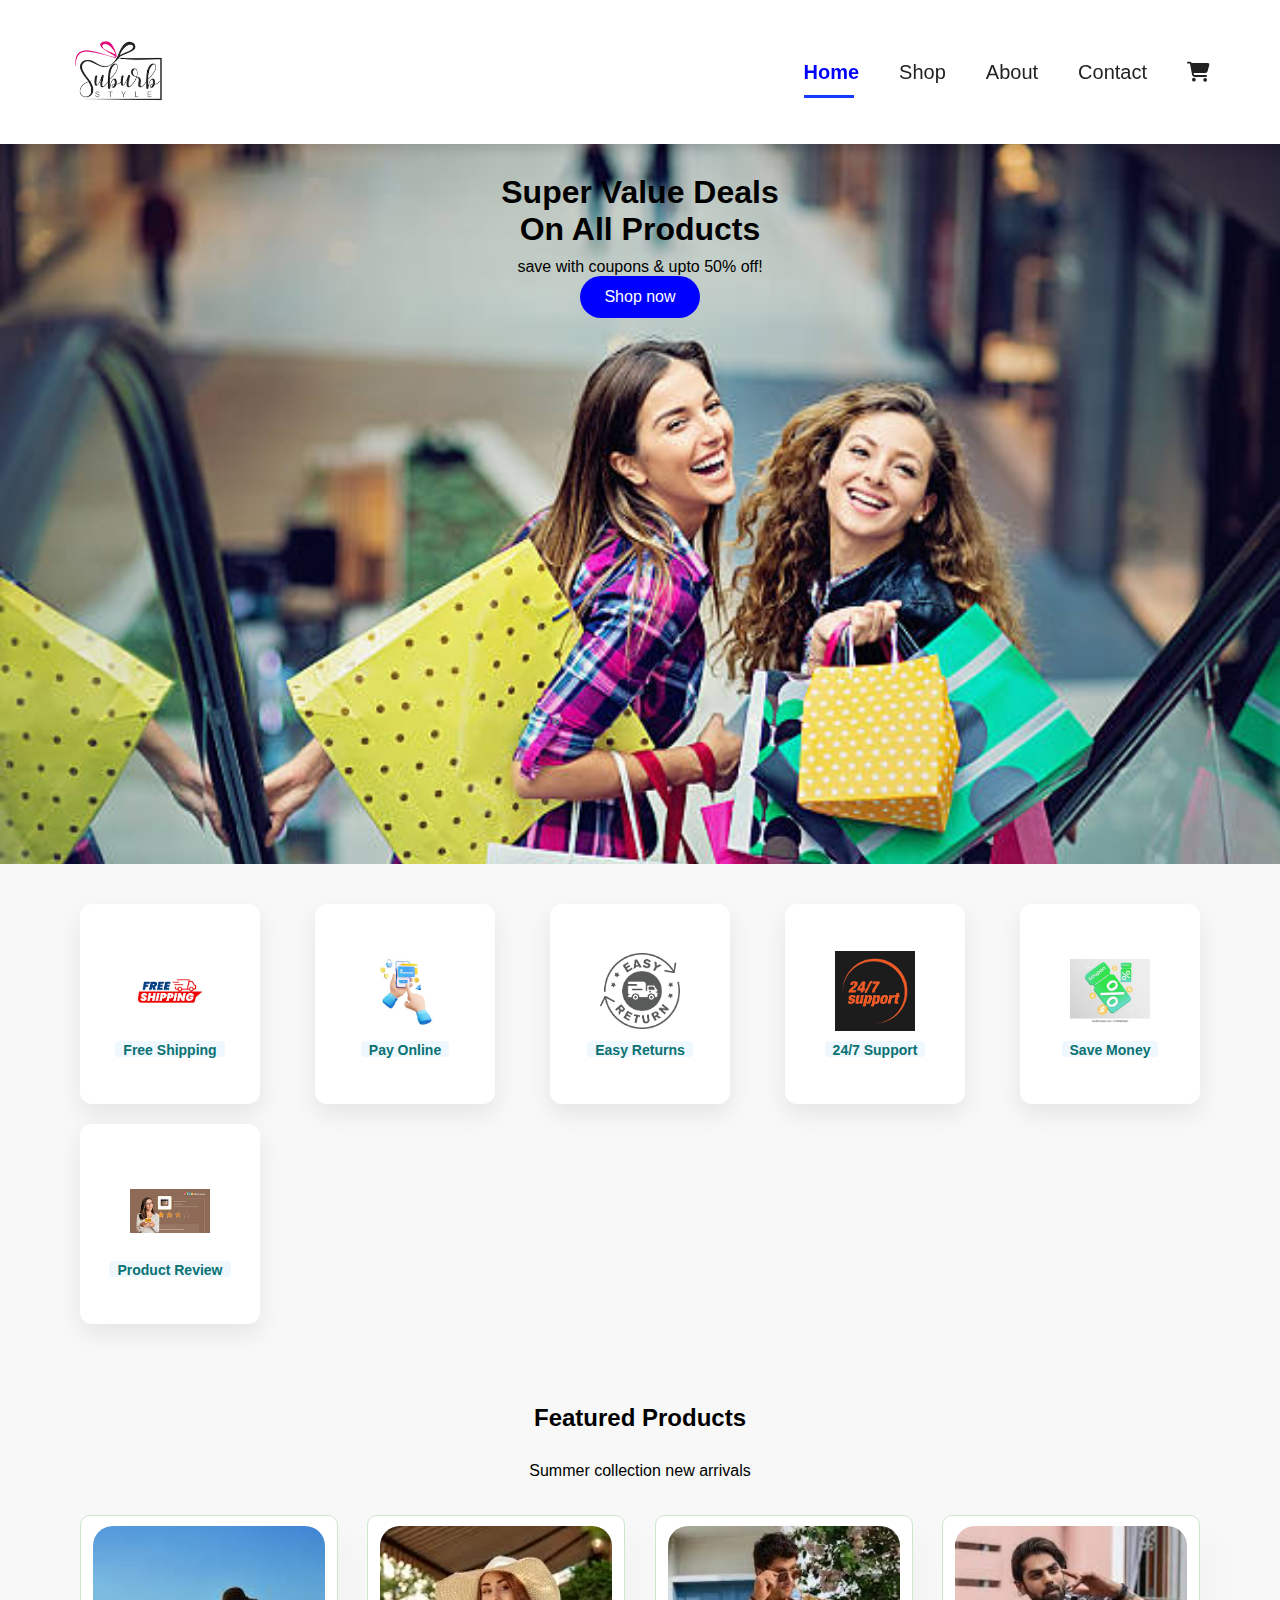
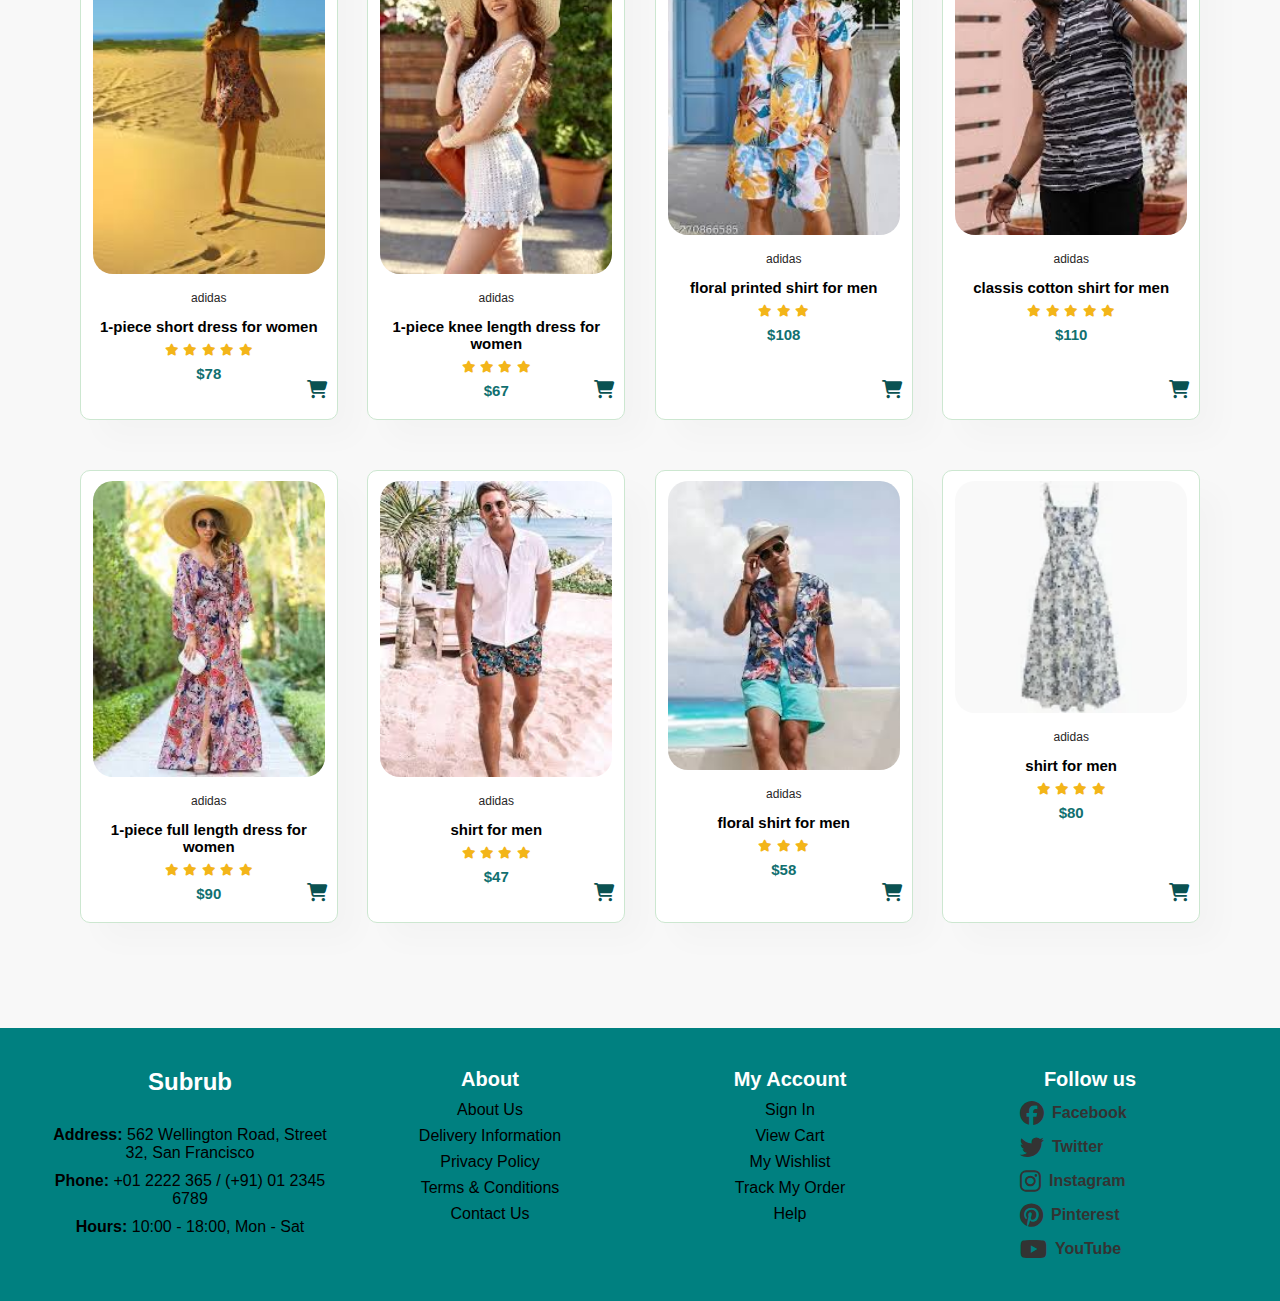
<file: index.html>
<!DOCTYPE html>
<html lang="en">
<head>
    <meta charset="UTF-8">
    <meta name="viewport" content="width=device-width, initial-scale=1.0">
    <title>ECOMMERCE WEBSITE</title>
    <link rel="stylesheet" href="https://cdnjs.cloudflare.com/ajax/libs/font-awesome/6.5.1/css/all.min.css">
   
    
    <link rel="stylesheet" href="css/styles.css" >

  
</head>
<body>
    <section id="header">
        <a href="#"><img src="images/logo.png" style="height:100px; height: 100px;"></a>
        <div>
            <ul id="navbar">
                <li><a class="active" href="index.html">Home</a></li>
                <li><a href="shop.html">Shop</a></li>
                <li><a href="about.html">About</a></li>
                <li><a href="contact.html">Contact</a></li>
                <li><a href="cart.html"><i class="fa-solid fa-cart-shopping"></i>

                </a></li>
            </ul>
        </div>
    </section>
    <section id="hero" style='background-image: url(images/girl.jpg); color: black;'>
        <h1>Super Value Deals</h1>
        <h1>On All Products</h1>
        <p style="color: black;">save with coupons & upto 50% off! </p>
        <a href="shop.html" class="btn">Shop now</a>

    </section>
    <section id="feature" class="section-p1">
       <div class="fe-box"><img src="images/free-shipping.png"/>
    <h6>Free Shipping</h6>
    </div>
    <div class="fe-box"><img src="images/pay.png"/>
    <h6>Pay Online</h6>
    </div>
    <div class="fe-box"><img src="images/return.png"/>
    <h6>Easy Returns</h6>
    </div>
    <div class="fe-box"><img src="images/support.png"/>
    <h6>24/7 Support</h6>
    </div>
    <div class="fe-box"><img src="images/save-money.png"/>
    <h6>Save Money</h6>
    </div>
    <div class="fe-box"><img src="images/review.png"/>
        <h6>Product Review</h6></div>
    </section>
<section id="product1" class="section-p1">
<h2>Featured Products</h2>
<p>Summer collection new arrivals</p>
<div class="pro-container">
    <div class="pro">
        <img src="images/i5.png" alt="">
        <div class="des">
            <span>adidas</span>
            <h5>1-piece short dress for women</h5>
            <div class="star" style="color: rgb(217, 131, 26);">
                <i class="fas fa-star"></i>
                <i class="fas fa-star"></i>
                <i class="fas fa-star"></i>
                <i class="fas fa-star"></i>
                <i class="fas fa-star"></i>
            </div>
           <h4>$78</h4>
        </div>
        <a href="#"><i class="fas fa-shopping-cart" style="color: rgb(10, 82, 82); position: absolute; bottom: 20px;
    right: 10px; "></i></a>
    </div>
<div class="pro">
    <img src="images/i2.png" alt="">
    <div class="des">
        <span>adidas</span>
        <h5>1-piece knee length dress for women</h5>
        <div class="star" style="color: rgb(217, 131, 26);">
            <i class="fas fa-star"></i>
            <i class="fas fa-star"></i>
            <i class="fas fa-star"></i>
            <i class="fas fa-star"></i>
        </div>
       <h4>$67</h4>
    </div>
    <a href="#"><i class="fas fa-shopping-cart" style="color: rgb(10, 82, 82); position: absolute; bottom: 20px;
right: 10px; "></i></a>
</div>
<div class="pro">
    <img src="images/i3.png" alt="">
    <div class="des">
        <span>adidas</span>
        <h5>floral printed shirt for men</h5>
        <div class="star" style="color: rgb(217, 131, 26);">
            <i class="fas fa-star"></i>
            <i class="fas fa-star"></i>
            <i class="fas fa-star"></i>
            
        </div>
       <h4>$108</h4>
    </div>
    <a href="#"><i class="fas fa-shopping-cart" style="color: rgb(10, 82, 82); position: absolute; bottom: 20px;
right: 10px; "></i></a>
</div>
<div class="pro">
    <img src="images/i4.png" alt="">
    <div class="des">
        <span>adidas</span>
        <h5>classis cotton shirt for men</h5>
        <div class="star" style="color: rgb(217, 131, 26);">
            <i class="fas fa-star"></i>
            <i class="fas fa-star"></i>
            <i class="fas fa-star"></i>
            <i class="fas fa-star"></i>
            <i class="fas fa-star"></i>
        </div>
       <h4>$110</h4>
    </div>
    <a href="#"><i class="fas fa-shopping-cart" style="color: rgb(10, 82, 82); position: absolute; bottom: 20px;
right: 10px; "></i></a>
</div>
<div class="pro">
    <img src="images/i1.png" alt="">
    <div class="des">
        <span>adidas</span>
        <h5>1-piece full length dress for women</h5>
        <div class="star" style="color: rgb(217, 131, 26);">
            <i class="fas fa-star"></i>
            <i class="fas fa-star"></i>
            <i class="fas fa-star"></i>
            <i class="fas fa-star"></i>
            <i class="fas fa-star"></i>
        </div>
       <h4>$90</h4>
    </div>
    <a href="#"><i class="fas fa-shopping-cart" style="color: rgb(10, 82, 82); position: absolute; bottom: 20px;
right: 10px; "></i></a>
</div>
<div class="pro">
    <img src="images/i6.png" alt="">
    <div class="des">
        <span>adidas</span>
        <h5>shirt for men</h5>
        <div class="star" style="color: rgb(217, 131, 26);">
            <i class="fas fa-star"></i>
            <i class="fas fa-star"></i>
            <i class="fas fa-star"></i>
            <i class="fas fa-star"></i>
        </div>
       <h4>$47</h4>
    </div>
    <a href="#"><i class="fas fa-shopping-cart" style="color: rgb(10, 82, 82); position: absolute; bottom: 20px;
right: 10px; "></i></a>
</div>
<div class="pro">
    <img src="images/i7.png" alt="">
    <div class="des">
        <span>adidas</span>
        <h5>floral shirt for men</h5>
        <div class="star" style="color: rgb(217, 131, 26);">
            <i class="fas fa-star"></i>
            <i class="fas fa-star"></i>
            <i class="fas fa-star"></i>
        
        </div>
       <h4>$58</h4>
    </div>
    <a href="#"><i class="fas fa-shopping-cart" style="color: rgb(10, 82, 82); position: absolute; bottom: 20px;
right: 10px; "></i></a>
</div>
<div class="pro">
    <img src="images/i8.png" alt="">
    <div class="des">
        <span>adidas</span>
        <h5>shirt for men</h5>
        <div class="star" style="color: rgb(217, 131, 26);">
            <i class="fas fa-star"></i>
            <i class="fas fa-star"></i>
            <i class="fas fa-star"></i>
            <i class="fas fa-star"></i>
        </div>
       <h4>$80</h4>
    </div>
    <a href="#"><i class="fas fa-shopping-cart" style="color: rgb(10, 82, 82); position: absolute; bottom: 20px;
right: 10px; "></i></a>
</div>
</div>
</section>
<section>

</section>
<footer>
    <div class="footer-container">
        <div class="footer-section">
            <h2 class="logo">Subrub</h2>
            <p><strong>Address:</strong> 562 Wellington Road, Street 32, San Francisco</p>
            <p><strong>Phone:</strong> +01 2222 365 / (+91) 01 2345 6789</p>
            <p><strong>Hours:</strong> 10:00 - 18:00, Mon - Sat</p>
        </div>

        <div class="footer-section">
            <h3>About</h3>
            <ul>
                <li><a href="#"  style="color: black;">About Us</a></li>
                <li><a href="#"  style="color: black;">Delivery Information</a></li>
                <li><a href="#"  style="color: black;">Privacy Policy</a></li>
                <li><a href="#" style="color: black;">Terms & Conditions</a></li>
                <li><a href="#"  style="color: black;">Contact Us</a></li>
            </ul>
        </div>

        <div class="footer-section">
            <h3>My Account</h3>
            <ul>
                <li><a href="#"  style="color: black;">Sign In</a></li>
                <li><a href="#"  style="color: black;">View Cart</a></li>
                <li><a href="#"  style="color: black;">My Wishlist</a></li>
                <li><a href="#"  style="color: black;">Track My Order</a></li>
                <li><a href="#"  style="color: black;">Help</a></li>
            </ul>
        </div>

        <div class="footer-section">
            <h3>Follow us</h3>
            <div class="app-buttons" style="padding-left: 70px;color:black;">
                <a href="#"><i class="fab fa-facebook"></i> <span>Facebook</span></a>
                <a href="#"><i class="fab fa-twitter"></i> <span>Twitter</span></a>
                <a href="#"><i class="fab fa-instagram"></i> <span>Instagram</span></a>
                <a href="#"><i class="fab fa-pinterest"></i> <span>Pinterest</span></a>
                <a href="#"><i class="fab fa-youtube"></i> <span>YouTube</span></a>
            </div>
        </div>      
    </div>


</footer>

    <script src="js/script.js"></script>

</body>
</html>
</file>
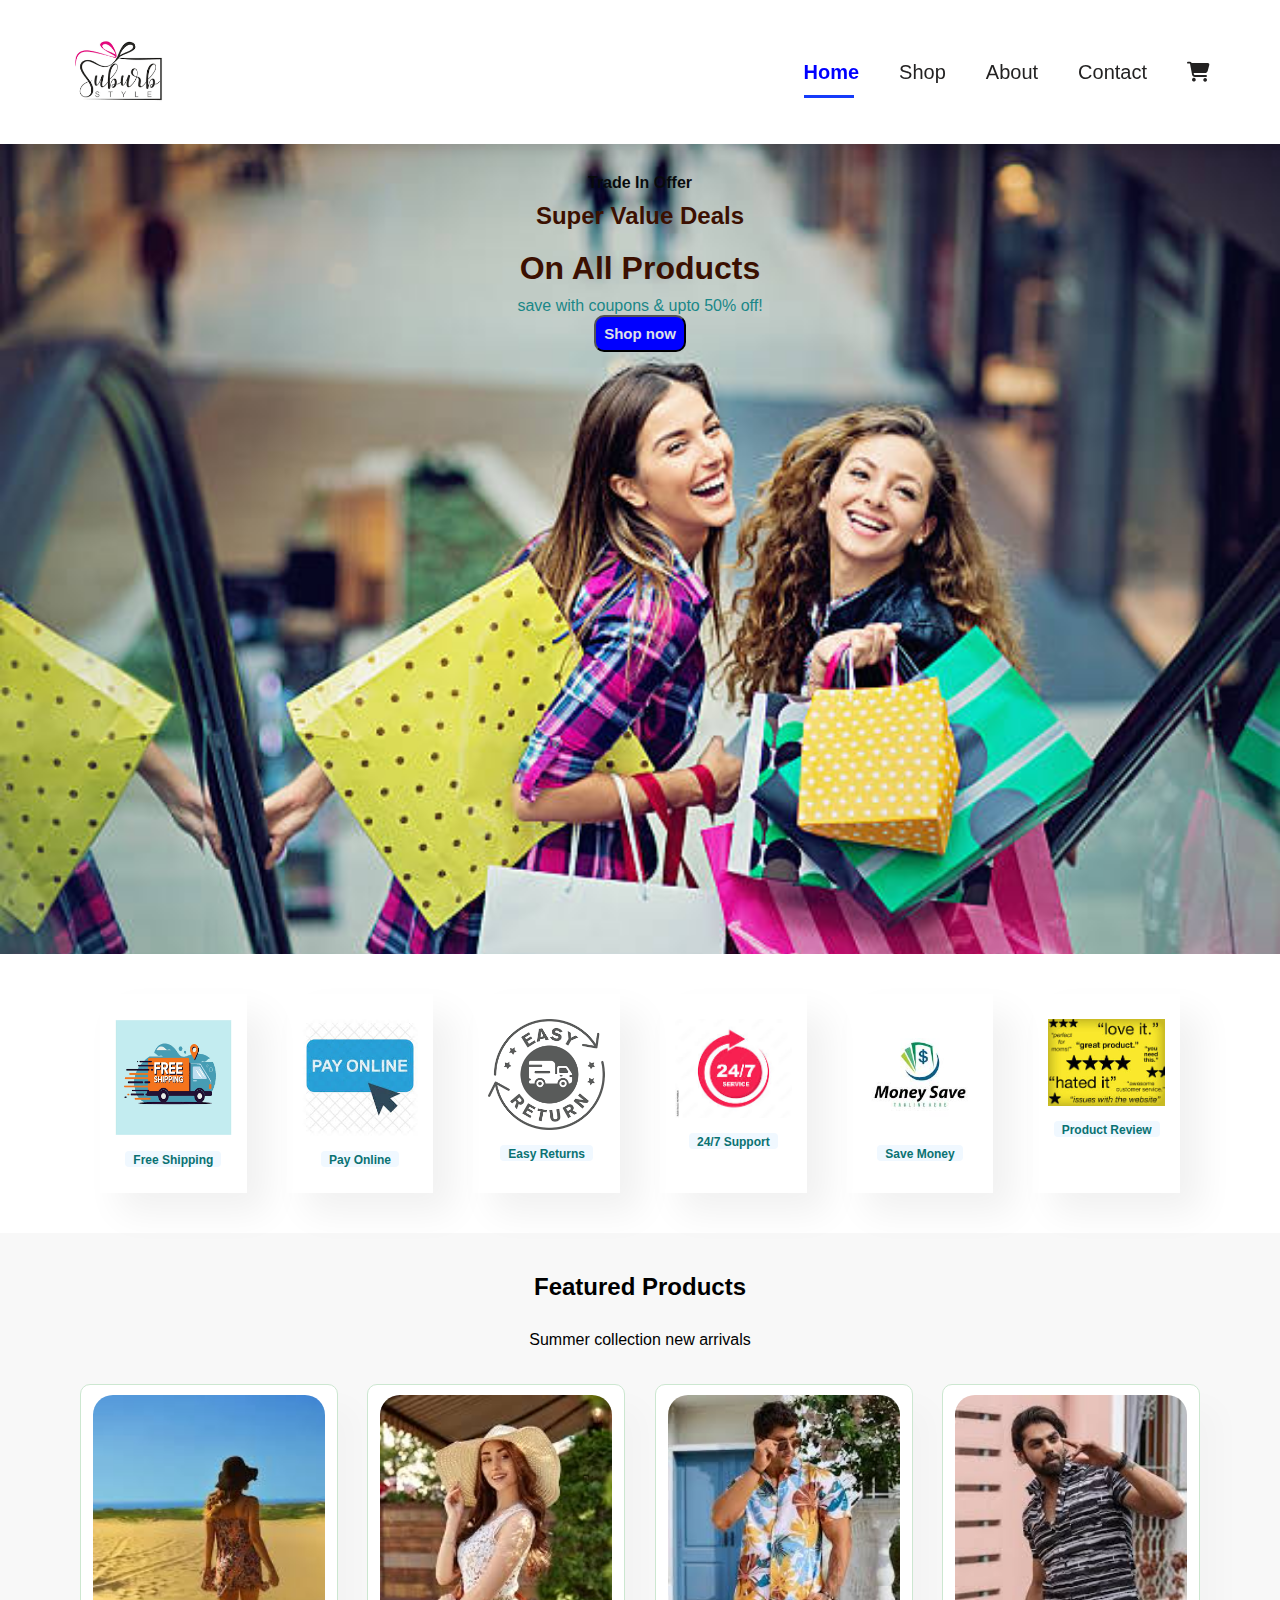
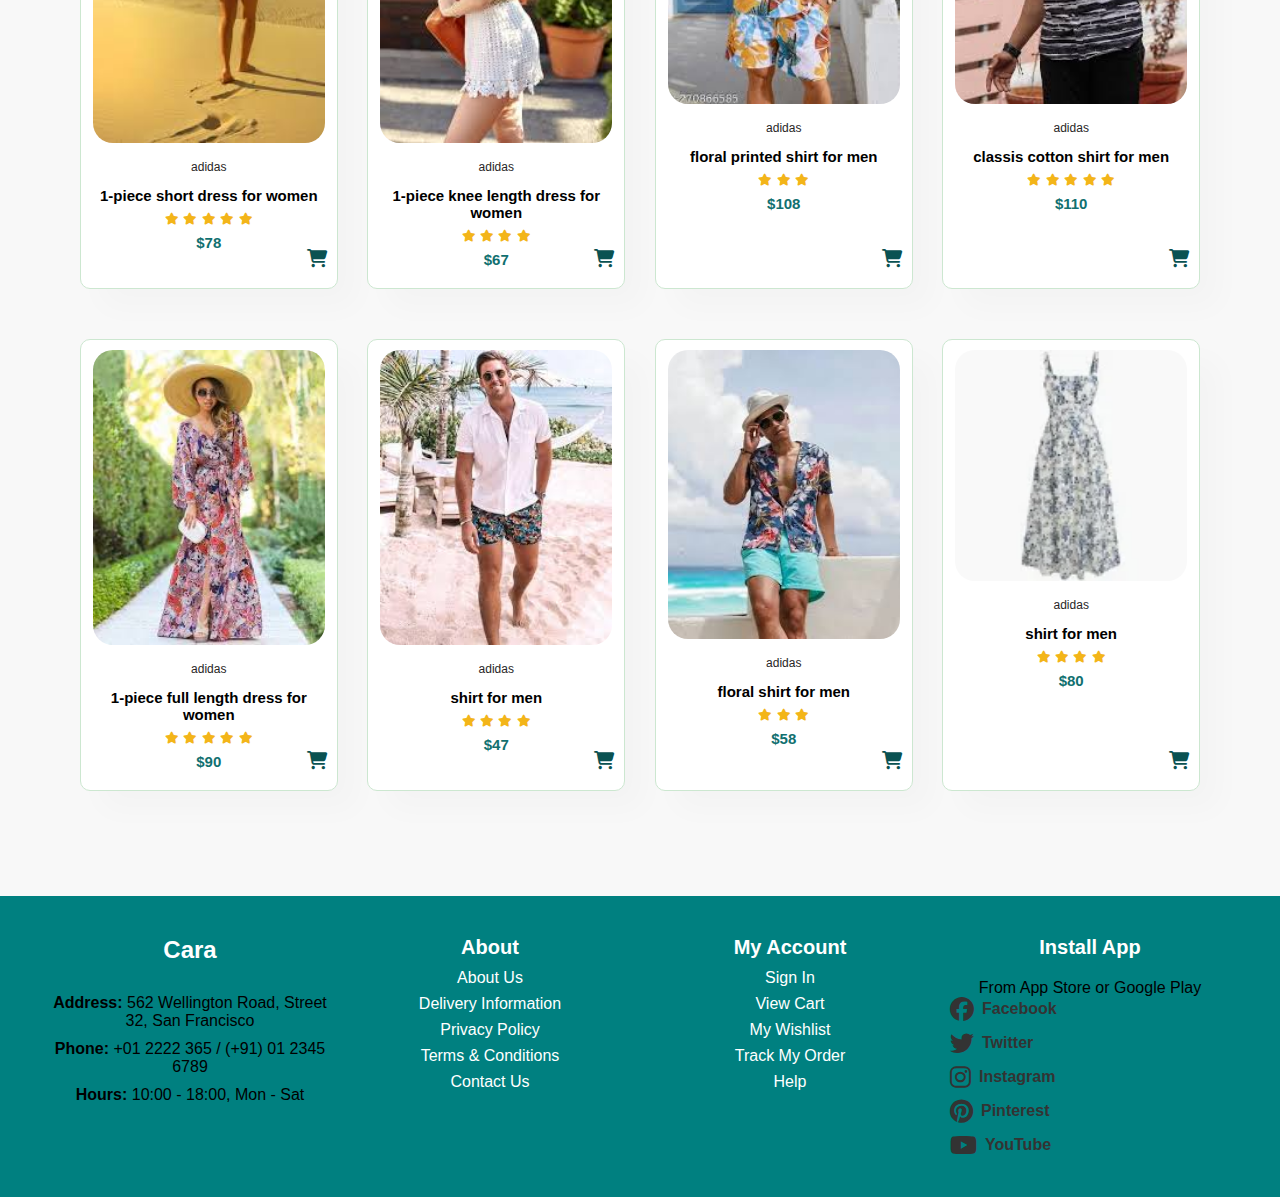
<file: ecommerce/index.html>
<!DOCTYPE html>
<html lang="en">
<head>
    <meta charset="UTF-8">
    <meta name="viewport" content="width=device-width, initial-scale=1.0">
    <title>ECOMMERCE WEBSITE</title>
    <link rel="stylesheet" href="https://cdnjs.cloudflare.com/ajax/libs/font-awesome/6.5.1/css/all.min.css">
   
    
    <link rel="stylesheet" href="styles.css" >
</head>
<body>
    <section id="header">
        <a href="#"><img src="logo.png" style="height:100px; height: 100px;"></a>
        <div>
            <ul id="navbar">
                <li><a class="active" href="Home.html">Home</a></li>
                <li><a href="Shop.html">Shop</a></li>
                <li><a href="About.html">About</a></li>
                <li><a href="Contact.html">Contact</a></li>
                <li><a href="cart.html"><i class="fa-solid fa-cart-shopping"></i>

                </a></li>
            </ul>
        </div>
    </section>
    <section id="hero">
        <h4>Trade In Offer</h4>
        <h2>Super Value Deals</h2>
        <h1>On All Products</h1>
        <p>save with coupons & upto 50% off!</p>
        <button onclick="shop.html">Shop now</button>

    </section>
    <section id="feature" class="section-p1">
       <div class="fe-box"><img src="image.png"/>
    <h6>Free Shipping</h6>
    </div>
    <div class="fe-box"><img src="pay.png"/>
    <h6>Pay Online</h6>
    </div>
    <div class="fe-box"><img src="return.png"/>
    <h6>Easy Returns</h6>
    </div>
    <div class="fe-box"><img src="24/7.png"/>
    <h6>24/7 Support</h6>
    </div>
    <div class="fe-box"><img src="save.png"/>
    <h6>Save Money</h6>
    </div>
    <div class="fe-box"><img src="rev.png"/>
        <h6>Product Review</h6></div>
    </section>
<section id="product1" class="section-p1">
<h2>Featured Products</h2>
<p>Summer collection new arrivals</p>
<div class="pro-container">
    <div class="pro">
        <img src="i5.png" alt="">
        <div class="des">
            <span>adidas</span>
            <h5>1-piece short dress for women</h5>
            <div class="star" style="color: rgb(217, 131, 26);">
                <i class="fas fa-star"></i>
                <i class="fas fa-star"></i>
                <i class="fas fa-star"></i>
                <i class="fas fa-star"></i>
                <i class="fas fa-star"></i>
            </div>
           <h4>$78</h4>
        </div>
        <a href="#"><i class="fas fa-shopping-cart" style="color: rgb(10, 82, 82); position: absolute; bottom: 20px;
    right: 10px; "></i></a>
    </div>
<div class="pro">
    <img src="i2.png" alt="">
    <div class="des">
        <span>adidas</span>
        <h5>1-piece knee length dress for women</h5>
        <div class="star" style="color: rgb(217, 131, 26);">
            <i class="fas fa-star"></i>
            <i class="fas fa-star"></i>
            <i class="fas fa-star"></i>
            <i class="fas fa-star"></i>
        </div>
       <h4>$67</h4>
    </div>
    <a href="#"><i class="fas fa-shopping-cart" style="color: rgb(10, 82, 82); position: absolute; bottom: 20px;
right: 10px; "></i></a>
</div>
<div class="pro">
    <img src="i3.png" alt="">
    <div class="des">
        <span>adidas</span>
        <h5>floral printed shirt for men</h5>
        <div class="star" style="color: rgb(217, 131, 26);">
            <i class="fas fa-star"></i>
            <i class="fas fa-star"></i>
            <i class="fas fa-star"></i>
            
        </div>
       <h4>$108</h4>
    </div>
    <a href="#"><i class="fas fa-shopping-cart" style="color: rgb(10, 82, 82); position: absolute; bottom: 20px;
right: 10px; "></i></a>
</div>
<div class="pro">
    <img src="i4.png" alt="">
    <div class="des">
        <span>adidas</span>
        <h5>classis cotton shirt for men</h5>
        <div class="star" style="color: rgb(217, 131, 26);">
            <i class="fas fa-star"></i>
            <i class="fas fa-star"></i>
            <i class="fas fa-star"></i>
            <i class="fas fa-star"></i>
            <i class="fas fa-star"></i>
        </div>
       <h4>$110</h4>
    </div>
    <a href="#"><i class="fas fa-shopping-cart" style="color: rgb(10, 82, 82); position: absolute; bottom: 20px;
right: 10px; "></i></a>
</div>
<div class="pro">
    <img src="i1.png" alt="">
    <div class="des">
        <span>adidas</span>
        <h5>1-piece full length dress for women</h5>
        <div class="star" style="color: rgb(217, 131, 26);">
            <i class="fas fa-star"></i>
            <i class="fas fa-star"></i>
            <i class="fas fa-star"></i>
            <i class="fas fa-star"></i>
            <i class="fas fa-star"></i>
        </div>
       <h4>$90</h4>
    </div>
    <a href="#"><i class="fas fa-shopping-cart" style="color: rgb(10, 82, 82); position: absolute; bottom: 20px;
right: 10px; "></i></a>
</div>
<div class="pro">
    <img src="i6.png" alt="">
    <div class="des">
        <span>adidas</span>
        <h5>shirt for men</h5>
        <div class="star" style="color: rgb(217, 131, 26);">
            <i class="fas fa-star"></i>
            <i class="fas fa-star"></i>
            <i class="fas fa-star"></i>
            <i class="fas fa-star"></i>
        </div>
       <h4>$47</h4>
    </div>
    <a href="#"><i class="fas fa-shopping-cart" style="color: rgb(10, 82, 82); position: absolute; bottom: 20px;
right: 10px; "></i></a>
</div>
<div class="pro">
    <img src="i7.png" alt="">
    <div class="des">
        <span>adidas</span>
        <h5>floral shirt for men</h5>
        <div class="star" style="color: rgb(217, 131, 26);">
            <i class="fas fa-star"></i>
            <i class="fas fa-star"></i>
            <i class="fas fa-star"></i>
        
        </div>
       <h4>$58</h4>
    </div>
    <a href="#"><i class="fas fa-shopping-cart" style="color: rgb(10, 82, 82); position: absolute; bottom: 20px;
right: 10px; "></i></a>
</div>
<div class="pro">
    <img src="i8.png" alt="">
    <div class="des">
        <span>adidas</span>
        <h5>shirt for men</h5>
        <div class="star" style="color: rgb(217, 131, 26);">
            <i class="fas fa-star"></i>
            <i class="fas fa-star"></i>
            <i class="fas fa-star"></i>
            <i class="fas fa-star"></i>
        </div>
       <h4>$80</h4>
    </div>
    <a href="#"><i class="fas fa-shopping-cart" style="color: rgb(10, 82, 82); position: absolute; bottom: 20px;
right: 10px; "></i></a>
</div>
</div>
</section>
<section>

</section>
<footer>
    <div class="footer-container">
        <div class="footer-section">
            <h2 class="logo">Cara</h2>
            <p><strong>Address:</strong> 562 Wellington Road, Street 32, San Francisco</p>
            <p><strong>Phone:</strong> +01 2222 365 / (+91) 01 2345 6789</p>
            <p><strong>Hours:</strong> 10:00 - 18:00, Mon - Sat</p>
        </div>

        <div class="footer-section">
            <h3>About</h3>
            <ul>
                <li><a href="#">About Us</a></li>
                <li><a href="#">Delivery Information</a></li>
                <li><a href="#">Privacy Policy</a></li>
                <li><a href="#">Terms & Conditions</a></li>
                <li><a href="#">Contact Us</a></li>
            </ul>
        </div>

        <div class="footer-section">
            <h3>My Account</h3>
            <ul>
                <li><a href="#">Sign In</a></li>
                <li><a href="#">View Cart</a></li>
                <li><a href="#">My Wishlist</a></li>
                <li><a href="#">Track My Order</a></li>
                <li><a href="#">Help</a></li>
            </ul>
        </div>

        <div class="footer-section">
            <h3>Install App</h3>
            <p>From App Store or Google Play</p>
            <div class="app-buttons">
                <a href="#"><i class="fab fa-facebook"></i> <span>Facebook</span></a>
                <a href="#"><i class="fab fa-twitter"></i> <span>Twitter</span></a>
                <a href="#"><i class="fab fa-instagram"></i> <span>Instagram</span></a>
                <a href="#"><i class="fab fa-pinterest"></i> <span>Pinterest</span></a>
                <a href="#"><i class="fab fa-youtube"></i> <span>YouTube</span></a>
            </div>
        </div>      
    </div>


</footer>

    <script src="script.js"></script>

</body>
</html>
</file>
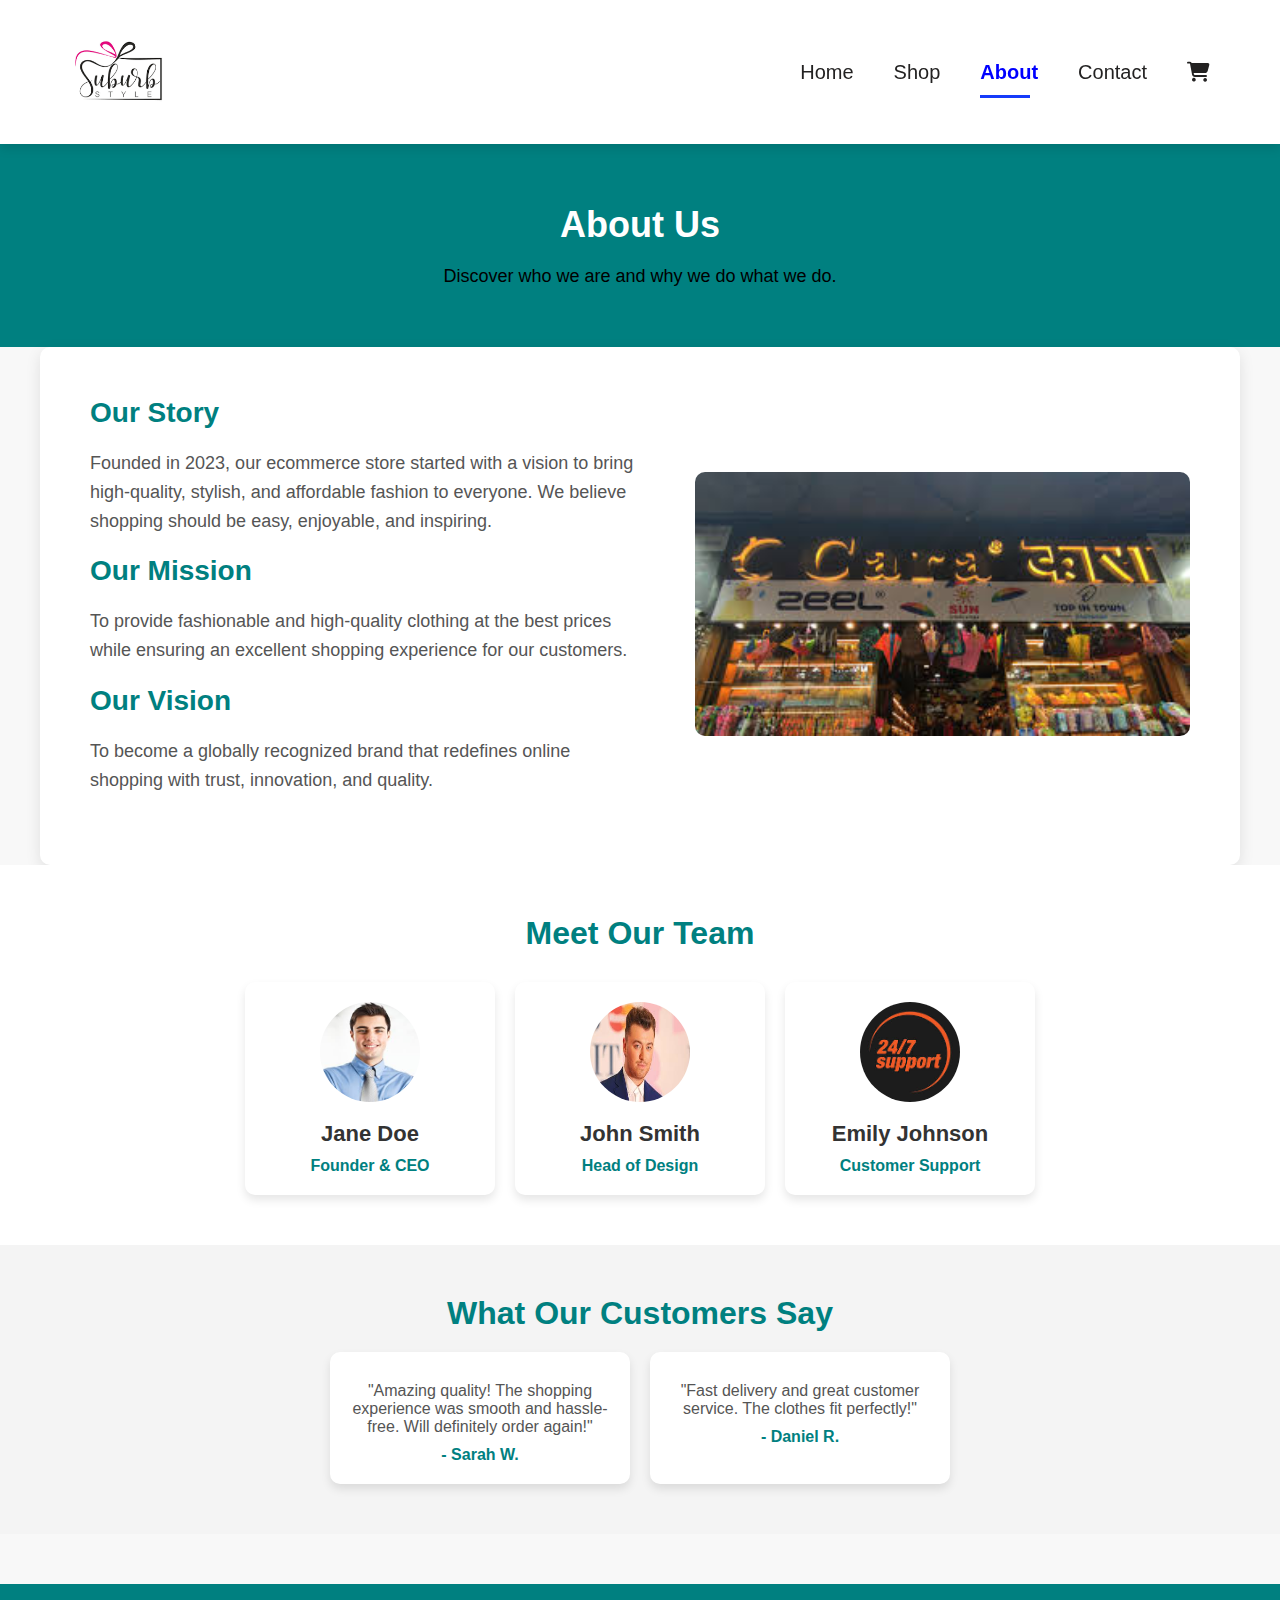
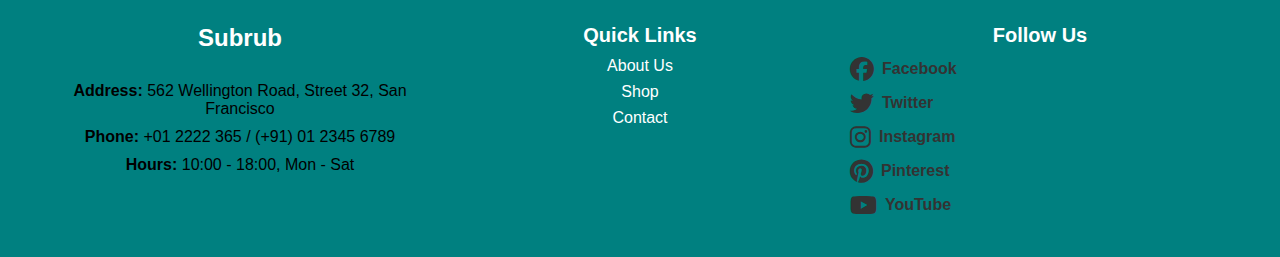
<file: about.html>
<!DOCTYPE html>
<html lang="en">
<head>
    <meta charset="UTF-8">
    <meta name="viewport" content="width=device-width, initial-scale=1.0">
    <title>About Us - ECOMMERCE WEBSITE</title>
    <link rel="stylesheet" href="css/styles.css">
    <link rel="stylesheet" href="https://cdnjs.cloudflare.com/ajax/libs/font-awesome/6.5.1/css/all.min.css">
   
</head>
<body>

    <section id="header">
        <a href="#"><img src="images/logo.png" alt="Logo" style="height:100px;"></a>
        <div>
            <ul id="navbar">
                <li><a href="index.html">Home</a></li>
                <li><a href="shop.html">Shop</a></li>
                <li><a class="active" href="about.html">About</a></li>
                <li><a href="contact.html">Contact</a></li>
                <li><a href="cart.html"><i class="fa-solid fa-cart-shopping"></i></a></li>
            </ul>
        </div>
    </section>

    <section id="about-header">
        <h2>About Us</h2>
        <p>Discover who we are and why we do what we do.</p>
    </section>

    <section id="about-content">
        <div class="about-text">
            <h3>Our Story</h3>
            <p>Founded in 2023, our ecommerce store started with a vision to bring high-quality, stylish, and affordable fashion to everyone. We believe shopping should be easy, enjoyable, and inspiring.</p>
            
            <h3>Our Mission</h3>
            <p>To provide fashionable and high-quality clothing at the best prices while ensuring an excellent shopping experience for our customers.</p>

            <h3>Our Vision</h3>
            <p>To become a globally recognized brand that redefines online shopping with trust, innovation, and quality.</p>
        </div>

        <div class="about-image">
            <img src="images/store.png" alt="Our Store">
        </div>
    </section>

    <section id="team">
        <h2>Meet Our Team</h2>
        <div class="team-container">
            <div class="team-member">
                <img src="images/ceo.png" alt="CEO">
                <h3>Jane Doe</h3>
                <p>Founder & CEO</p>
            </div>
            <div class="team-member">
                <img src="images/designer.png" alt="Designer">
                <h3>John Smith</h3>
                <p>Head of Design</p>
            </div>
            <div class="team-member">
                <img src="images/support.png" alt="Support">
                <h3>Emily Johnson</h3>
                <p>Customer Support</p>
            </div>
        </div>
    </section>

    <section id="reviews">
        <h2>What Our Customers Say</h2>
        <div class="review-container">
            <div class="review">
                <p>"Amazing quality! The shopping experience was smooth and hassle-free. Will definitely order again!"</p>
                <h4>- Sarah W.</h4>
            </div>
            <div class="review">
                <p>"Fast delivery and great customer service. The clothes fit perfectly!"</p>
                <h4>- Daniel R.</h4>
            </div>
        </div>
    </section>

    <footer>
        <div class="footer-container">
            <div class="footer-section">
                <h2 class="logo">Subrub</h2>
                <p><strong>Address:</strong> 562 Wellington Road, Street 32, San Francisco</p>
                <p><strong>Phone:</strong> +01 2222 365 / (+91) 01 2345 6789</p>
                <p><strong>Hours:</strong> 10:00 - 18:00, Mon - Sat</p>
            </div>

            <div class="footer-section">
                <h3>Quick Links</h3>
                <ul>
                    <li><a href="about.html">About Us</a></li>
                    <li><a href="Shop.html">Shop</a></li>
                    <li><a href="Contact.html">Contact</a></li>
                </ul>
            </div>

            <div class="footer-section">
                <h3>Follow Us</h3>
    
                    <div class="app-buttons">
                        <a href="#"><i class="fab fa-facebook"></i> <span>Facebook</span></a>
                        <a href="#"><i class="fab fa-twitter"></i> <span>Twitter</span></a>
                        <a href="#"><i class="fab fa-instagram"></i> <span>Instagram</span></a>
                        <a href="#"><i class="fab fa-pinterest"></i> <span>Pinterest</span></a>
                        <a href="#"><i class="fab fa-youtube"></i> <span>YouTube</span></a>
                    </div>
    
            </div>
        </div>
    </footer>

</body>
</html>
</file>
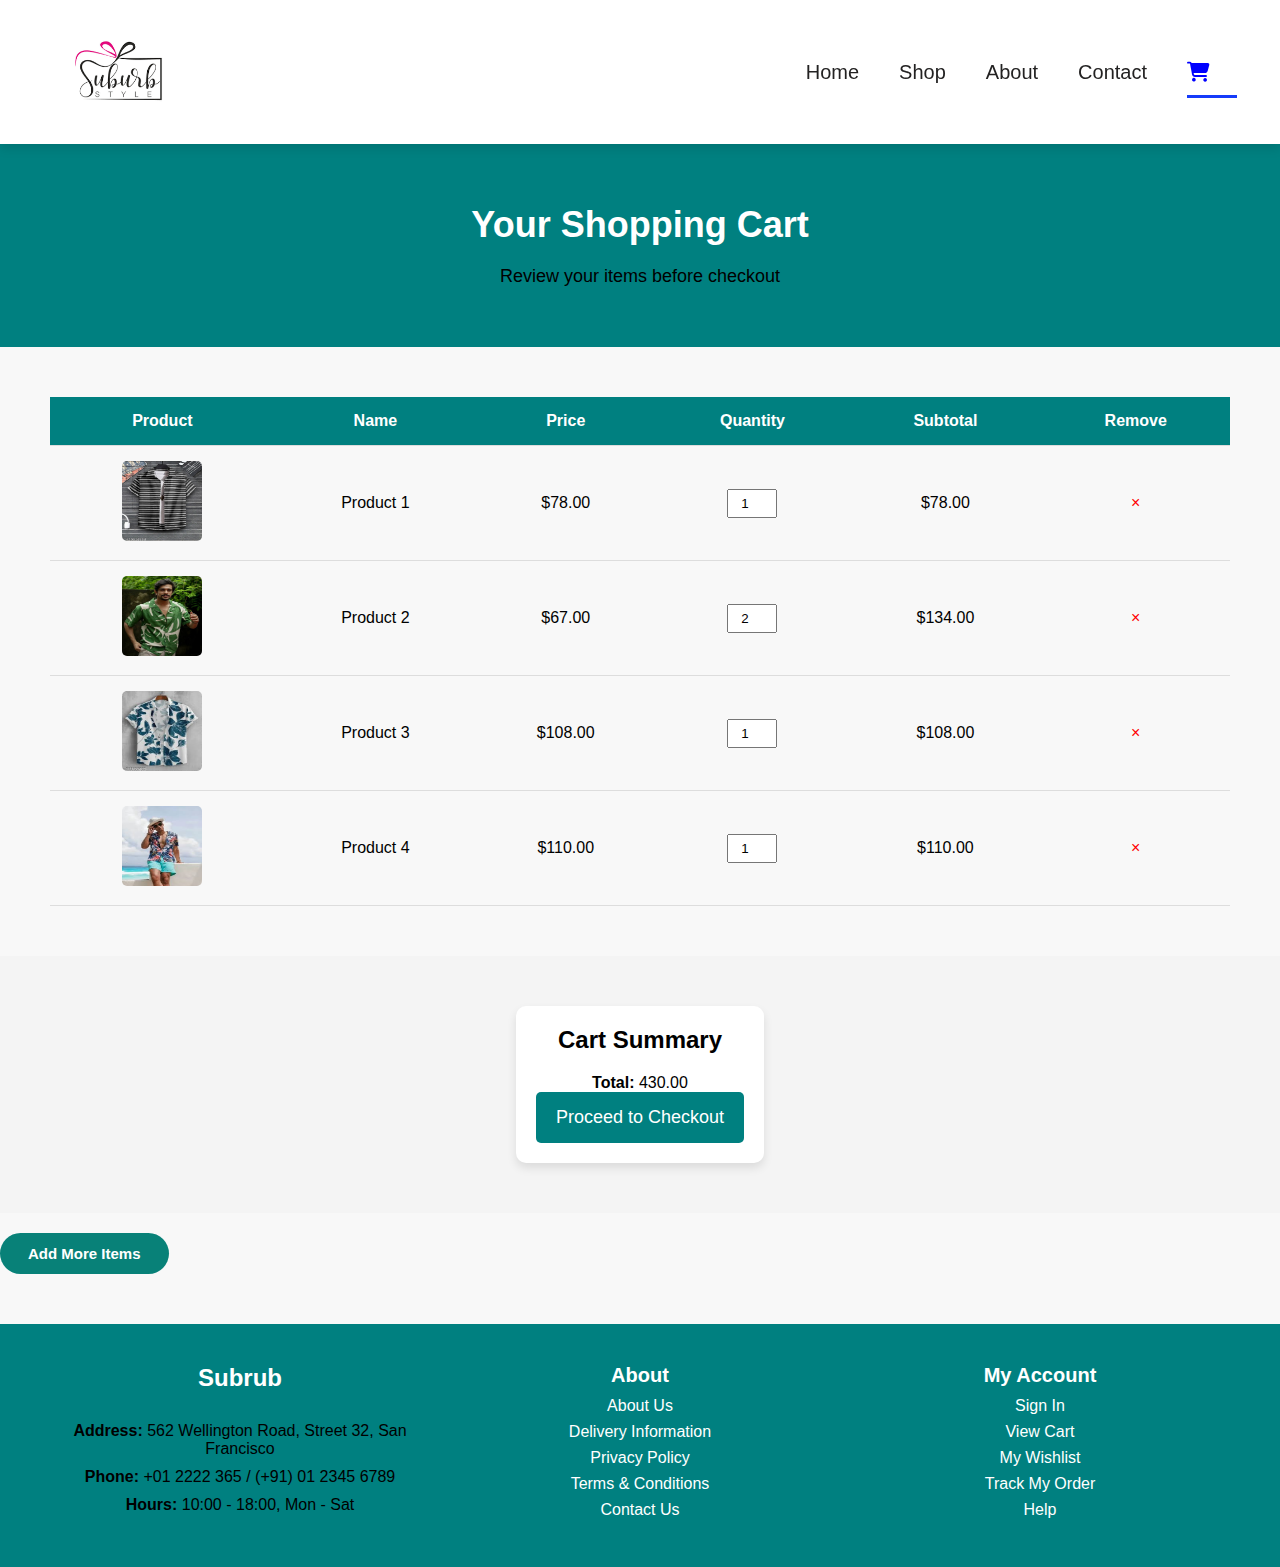
<file: cart.html>
<!DOCTYPE html>
<html lang="en">
<head>
    <meta charset="UTF-8">
    <meta name="viewport" content="width=device-width, initial-scale=1.0">
    <title>Shopping Cart - ECOMMERCE WEBSITE</title>
    <link rel="stylesheet" href="css/styles.css">
    <link rel="stylesheet" href="https://cdnjs.cloudflare.com/ajax/libs/font-awesome/6.5.1/css/all.min.css">
</head>
<body>

    <!-- Header -->
    <section id="header">
        <a href="#"><img src="images/logo.png" style="height:100px;"></a>
        <div>
            <ul id="navbar">
                <li><a href="index.html">Home</a></li>
                <li><a href="shop.html">Shop</a></li>
                <li><a href="about.html">About</a></li>
                <li><a href="contact.html">Contact</a></li>
                <li><a class="active" href="cart.html"><i class="fa-solid fa-cart-shopping"></i></a></li>
            </ul>
        </div>
    </section>

    <!-- Cart Header -->
    <section id="cart-header">
        <h2>Your Shopping Cart</h2>
        <p>Review your items before checkout</p>
    </section>

    <!-- Shopping Cart Table -->
    <section id="cart">
        <table>
            <thead>
                <tr>
                    <th>Product</th>
                    <th>Name</th>
                    <th>Price</th>
                    <th>Quantity</th>
                    <th>Subtotal</th>
                    <th>Remove</th>
                </tr>
            </thead>
            <tbody id="cart-items">
                <!-- Items will be dynamically added here -->
            </tbody>
        </table>
    </section>
    
    <!-- Cart Summary -->
    <section id="cart-summary">
        <div class="summary-box">
            <h3>Cart Summary</h3>
            <p><strong>Total:</strong> <span id="cart-total">$0.00</span></p>
            <button id="checkout-btn">Proceed to Checkout</button>
        </div>
    </section>

  <a href="shop.html" class="add-more-btn">Add More Items</a>

    <!-- Footer -->
    <footer>
        <div class="footer-container">
            <div class="footer-section">
                <h2 class="logo">Subrub</h2>
                <p><strong>Address:</strong> 562 Wellington Road, Street 32, San Francisco</p>
                <p><strong>Phone:</strong> +01 2222 365 / (+91) 01 2345 6789</p>
                <p><strong>Hours:</strong> 10:00 - 18:00, Mon - Sat</p>
            </div>

            <div class="footer-section">
                <h3>About</h3>
                <ul>
                    <li><a href="about.html">About Us</a></li>
                    <li><a href="#">Delivery Information</a></li>
                    <li><a href="#">Privacy Policy</a></li>
                    <li><a href="#">Terms & Conditions</a></li>
                    <li><a href="#">Contact Us</a></li>
                </ul>
            </div>

            <div class="footer-section">
                <h3>My Account</h3>
                <ul>
                    <li><a href="#">Sign In</a></li>
                    <li><a href="#">View Cart</a></li>
                    <li><a href="#">My Wishlist</a></li>
                    <li><a href="#">Track My Order</a></li>
                    <li><a href="#">Help</a></li>
                </ul>
            </div>
        </div>
    </footer>

    <script src="js/cart.js"></script>

</body>
</html>
</file>
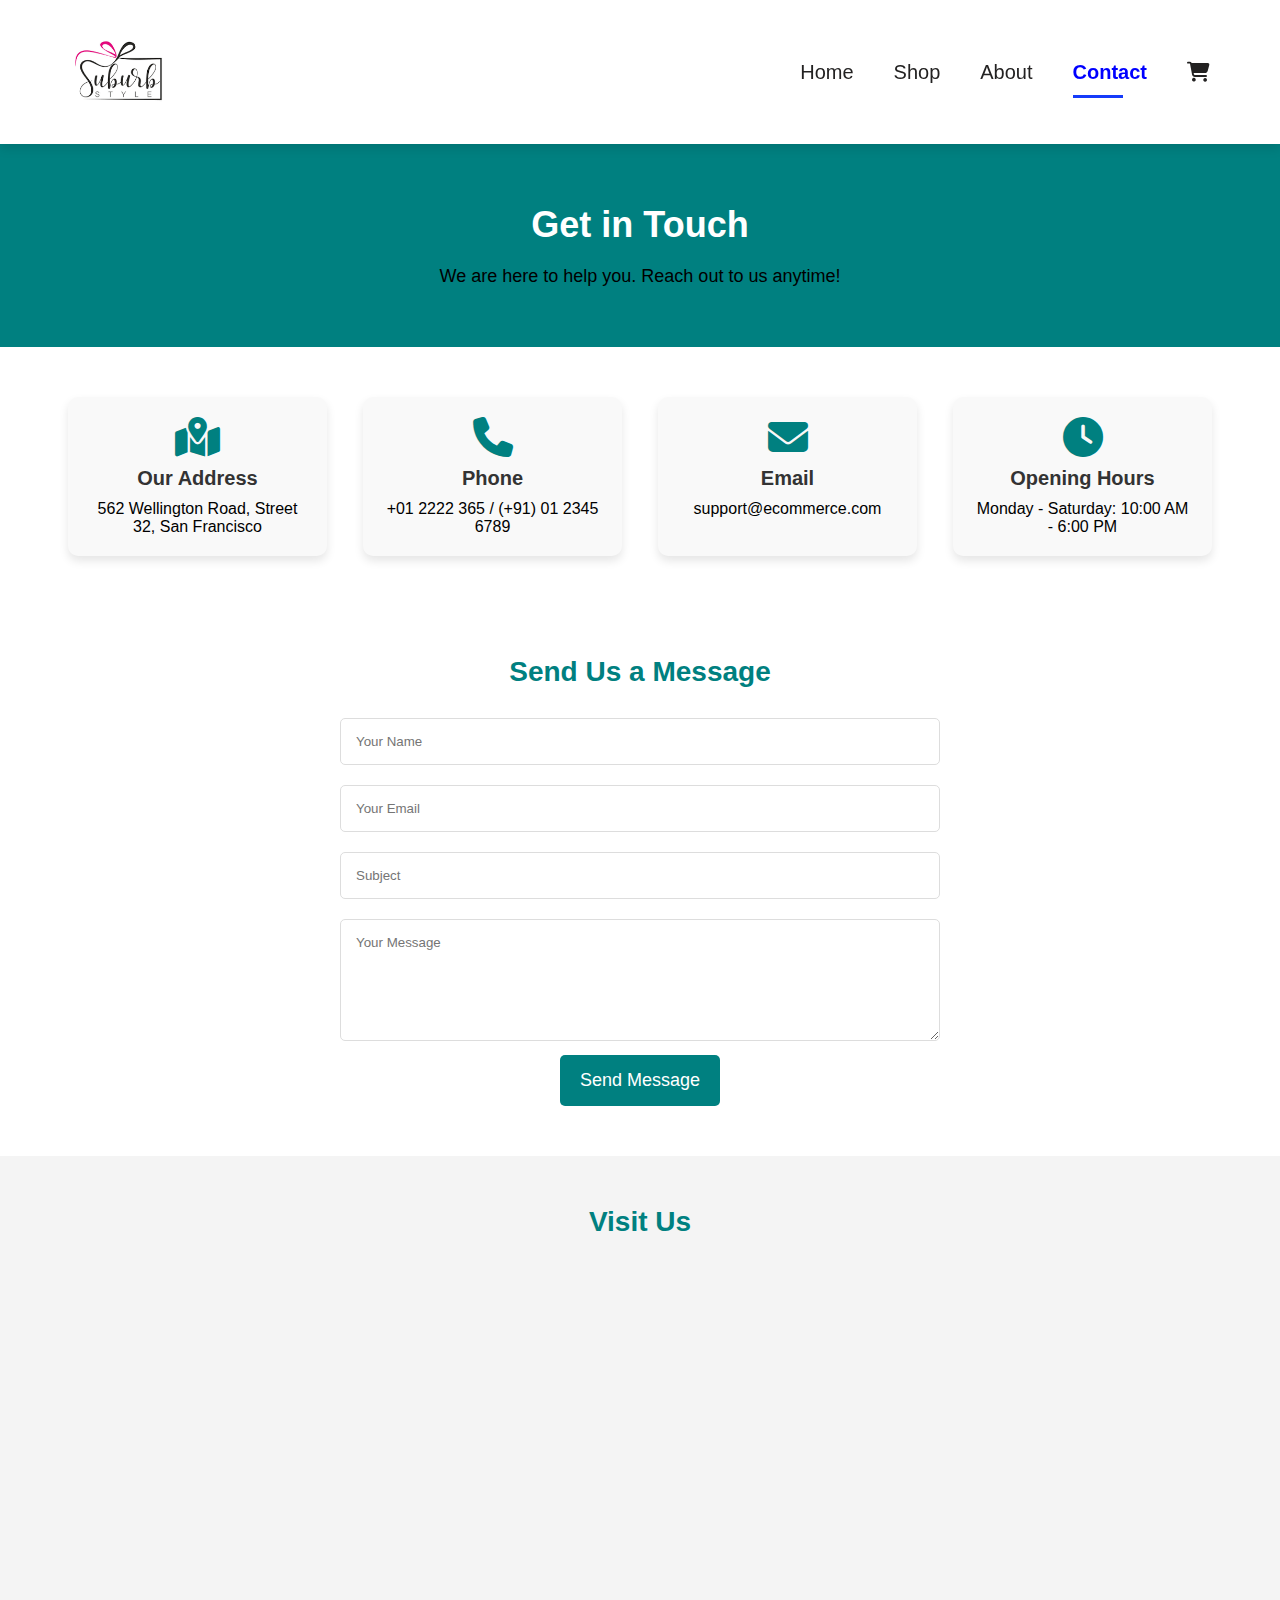
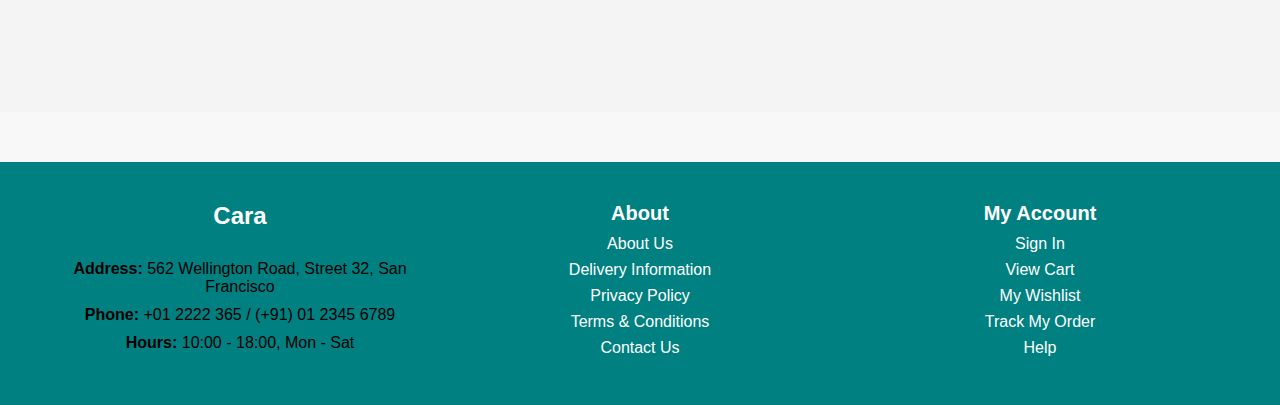
<file: contact.html>
<!DOCTYPE html>
<html lang="en">
<head>
    <meta charset="UTF-8">
    <meta name="viewport" content="width=device-width, initial-scale=1.0">
    <title>Contact Us - ECOMMERCE WEBSITE</title>
    <link rel="stylesheet" href="css/styles.css">
    <link rel="stylesheet" href="https://cdnjs.cloudflare.com/ajax/libs/font-awesome/6.5.1/css/all.min.css">
</head>
<body>

    <!-- Header -->
    <section id="header">
        <a href="#"><img src="images/logo.png" style="height:100px;"></a>
        <div>
            <ul id="navbar">
                <li><a href="index.html">Home</a></li>
                <li><a href="shop.html">Shop</a></li>
                <li><a href="about.html">About</a></li>
                <li><a class="active" href="contact.html">Contact</a></li>
                <li><a href="cart.html"><i class="fa-solid fa-cart-shopping"></i></a></li>
            </ul>
        </div>
    </section>

    <!-- Contact Header -->
    <section id="contact-header">
        <h2>Get in Touch</h2>
        <p>We are here to help you. Reach out to us anytime!</p>
    </section>

    <!-- Contact Details -->
    <section id="contact-details">
        <div class="details-box">
            <i class="fa-solid fa-map-location-dot"></i>
            <h3>Our Address</h3>
            <p>562 Wellington Road, Street 32, San Francisco</p>
        </div>
        <div class="details-box">
            <i class="fa-solid fa-phone"></i>
            <h3>Phone</h3>
            <p>+01 2222 365 / (+91) 01 2345 6789</p>
        </div>
        <div class="details-box">
            <i class="fa-solid fa-envelope"></i>
            <h3>Email</h3>
            <p>support@ecommerce.com</p>
        </div>
        <div class="details-box">
            <i class="fa-solid fa-clock"></i>
            <h3>Opening Hours</h3>
            <p>Monday - Saturday: 10:00 AM - 6:00 PM</p>
        </div>
    </section>

    <!-- Contact Form -->
    <section id="contact-form">
        <h2>Send Us a Message</h2>
        <form action="#" method="POST">
            <input type="text" name="name" placeholder="Your Name" required>
            <input type="email" name="email" placeholder="Your Email" required>
            <input type="text" name="subject" placeholder="Subject" required>
            <textarea name="message" rows="6" placeholder="Your Message" required></textarea>
            <button type="submit">Send Message</button>
        </form>
    </section>

    <!-- Google Map -->
    <section id="map">
        <h2>Visit Us</h2>
        <iframe 
            src="https://www.google.com/maps/embed?pb=!1m18!1m12!1m3!1d3151.835434509368!2d144.95373531550483!3d-37.81627917975179!2m3!1f0!2f0!3f0!3m2!1i1024!2i768!4f13.1!3m3!1m2!1s0x6ad642af0f11fd81%3A0xf5770bcb74ec5a4e!2sEcommerce+Store!5e0!3m2!1sen!2sus!4v1604561145123!5m2!1sen!2sus" 
            width="100%" height="400" style="border:0;" allowfullscreen="" loading="lazy">
        </iframe>
    </section>

    <!-- Footer -->
    <footer>
        <div class="footer-container">
            <div class="footer-section">
                <h2 class="logo">Cara</h2>
                <p><strong>Address:</strong> 562 Wellington Road, Street 32, San Francisco</p>
                <p><strong>Phone:</strong> +01 2222 365 / (+91) 01 2345 6789</p>
                <p><strong>Hours:</strong> 10:00 - 18:00, Mon - Sat</p>
            </div>

            <div class="footer-section">
                <h3>About</h3>
                <ul>
                    <li><a href="#">About Us</a></li>
                    <li><a href="#">Delivery Information</a></li>
                    <li><a href="#">Privacy Policy</a></li>
                    <li><a href="#">Terms & Conditions</a></li>
                    <li><a href="#">Contact Us</a></li>
                </ul>
            </div>

            <div class="footer-section">
                <h3>My Account</h3>
                <ul>
                    <li><a href="#">Sign In</a></li>
                    <li><a href="#">View Cart</a></li>
                    <li><a href="#">My Wishlist</a></li>
                    <li><a href="#">Track My Order</a></li>
                    <li><a href="#">Help</a></li>
                </ul>
            </div>
        </div>
    </footer>

</body>
</html>
</file>
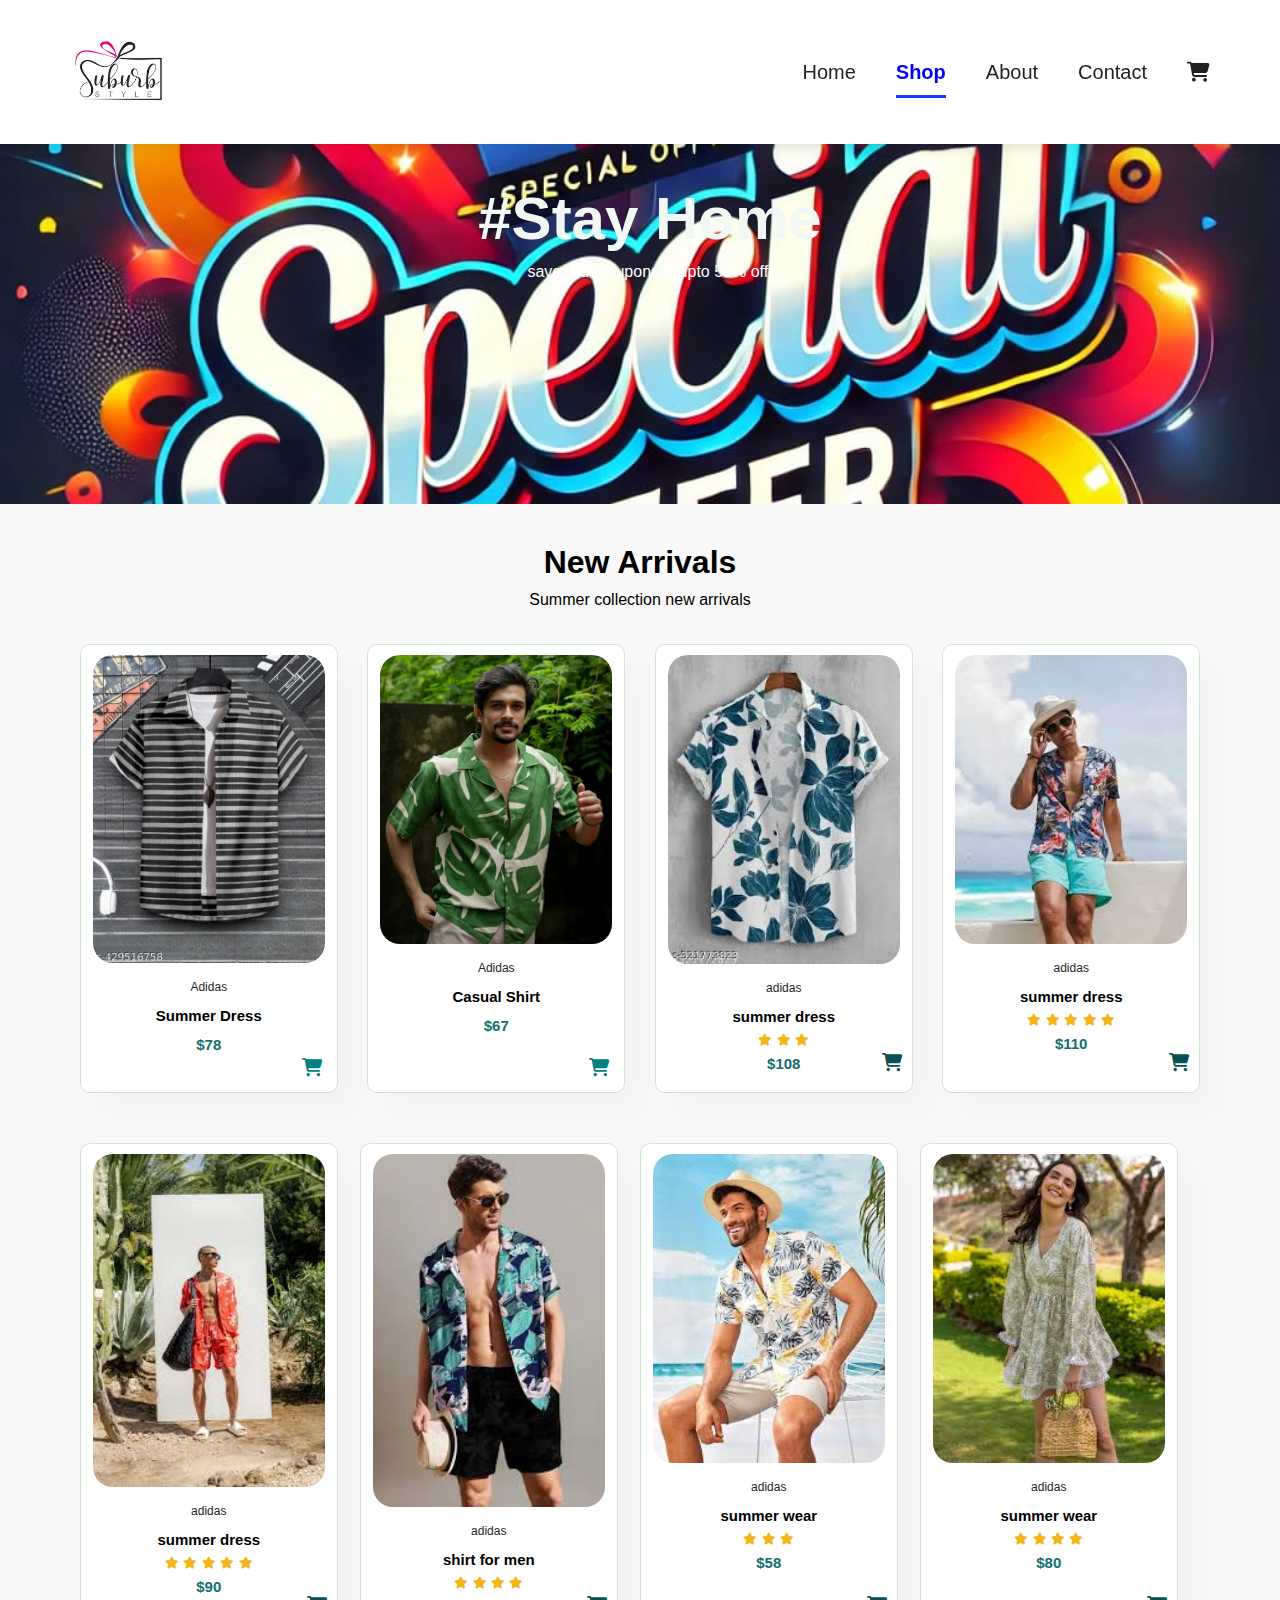
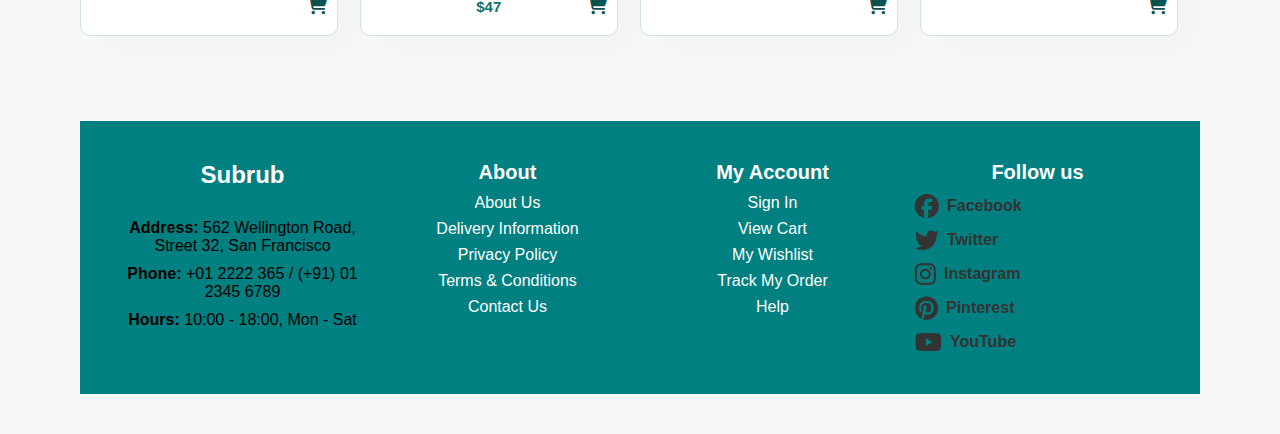
<file: shop.html>
<!DOCTYPE html>
<html lang="en">
<head>
    <meta charset="UTF-8">
    <meta name="viewport" content="width=device-width, initial-scale=1.0">
    <title>ECOMMERCE WEBSITE</title>
    <link rel="stylesheet" href="https://cdnjs.cloudflare.com/ajax/libs/font-awesome/6.5.1/css/all.min.css">
   
    
    <link rel="stylesheet" href="css/styles.css" >
    <link rel="stylesheet" href="product-details.html">
  
    
</head>
<body>
    <section id="header">
        <a href="#"><img src="images/logo.png" style="height:100px; height: 100px;"></a>
        <div>
            <ul id="navbar">
                <li><a   href="index.html">Home</a></li>
                <li><a class="active" href="shop.html">Shop</a></li>
                <li><a href="about.html">About</a></li>
                <li><a href="contact.html">Contact</a></li>
                <li><a href="cart.html"><i class="fa-solid fa-cart-shopping"></i>

                </a></li>
            </ul>
        </div>
    </section>
    <section id="page-header"  style="background-image:url(images/offer.jpg) ; padding-left: 60px;">
        <h2>#Stay Home</h2>
        <p>save with coupons & upto 50% off!</p>
    
    </section>
<section id="product1" class="section-p1">
 <a href="product-details.html?product=1"></a>
<h1>New Arrivals</h1>
<p>Summer collection new arrivals</p>
<div class="pro-container">
    <!-- Product 1 -->
<div class="pro">
    <a href="product-details.html?product=1">
        <img src="images/c1.png" alt="Product 1">
    </a>
    <div class="des">
        <span>Adidas</span>
        <h5>Summer Dress</h5>
        <h4>$78</h4>
    </div>
    <a href="product-details.html?product=1">
        <i class="fas fa-shopping-cart"></i>
    </a>
</div>

<!-- Product 2 -->
<div class="pro">
    <a href="product-details.html?product=2">
        <img src="images/c2.png" alt="Product 2">
    </a>
    <div class="des">
        <span>Adidas</span>
        <h5>Casual Shirt</h5>
        <h4>$67</h4>
    </div>
    <a href="product-details.html?product=2">
        <i class="fas fa-shopping-cart"></i>
    </a>
</div>

<div class="pro">
    <img src="images/c3.png" alt="">
    <div class="des">
        <span>adidas</span>
        <h5>summer dress</h5>
        <div class="star" style="color: rgb(217, 131, 26);">
            <i class="fas fa-star"></i>
            <i class="fas fa-star"></i>
            <i class="fas fa-star"></i>
            
        </div>
       <h4>$108</h4>
    </div>
    <a href="#"><i class="fas fa-shopping-cart" style="color: rgb(10, 82, 82); position: absolute; bottom: 20px;
right: 10px; "></i></a>
</div>
<div class="pro">
    <img src="images/c4.png" alt="">
    <div class="des">
        <span>adidas</span>
        <h5>summer dress</h5>
        <div class="star" style="color: rgb(217, 131, 26);">
            <i class="fas fa-star"></i>
            <i class="fas fa-star"></i>
            <i class="fas fa-star"></i>
            <i class="fas fa-star"></i>
            <i class="fas fa-star"></i>
        </div>
       <h4>$110</h4>
    </div>
    <a href="#"><i class="fas fa-shopping-cart" style="color: rgb(10, 82, 82); position: absolute; bottom: 20px;
right: 10px; "></i></a>
</div>
<div class="pro">
    <img src="images/c5.png" alt="">
    <div class="des">
        <span>adidas</span>
        <h5>summer dress</h5>
        <div class="star" style="color: rgb(217, 131, 26);">
            <i class="fas fa-star"></i>
            <i class="fas fa-star"></i>
            <i class="fas fa-star"></i>
            <i class="fas fa-star"></i>
            <i class="fas fa-star"></i>
        </div>
       <h4>$90</h4>
    </div>
    <a href="#"><i class="fas fa-shopping-cart" style="color: rgb(10, 82, 82); position: absolute; bottom: 20px;
right: 10px; "></i></a>
</div>
<div class="pro">
    <img src="images/c6.png" alt="">
    <div class="des">
        <span>adidas</span>
        <h5>shirt for men</h5>
        <div class="star" style="color: rgb(217, 131, 26);">
            <i class="fas fa-star"></i>
            <i class="fas fa-star"></i>
            <i class="fas fa-star"></i>
            <i class="fas fa-star"></i>
        </div>
       <h4>$47</h4>
    </div>
    <a href="#"><i class="fas fa-shopping-cart" style="color: rgb(10, 82, 82); position: absolute; bottom: 20px;
right: 10px; "></i></a>
</div>
<div class="pro">
    <img src="images/c7.png" alt="">
    <div class="des">
        <span>adidas</span>
        <h5>summer wear</h5>
        <div class="star" style="color: rgb(217, 131, 26);">
            <i class="fas fa-star"></i>
            <i class="fas fa-star"></i>
            <i class="fas fa-star"></i>
        
        </div>
       <h4>$58</h4>
    </div>
    <a href="#"><i class="fas fa-shopping-cart" style="color: rgb(10, 82, 82); position: absolute; bottom: 20px;
right: 10px; "></i></a>
</div>
<div class="pro">
    <img src="images/c8.png" alt="">
    <div class="des">
        <span>adidas</span>
        <h5>summer wear</h5>
        <div class="star" style="color: rgb(217, 131, 26);">
            <i class="fas fa-star"></i>
            <i class="fas fa-star"></i>
            <i class="fas fa-star"></i>
            <i class="fas fa-star"></i>
        </div>
       <h4>$80</h4>
    </div>
    <a href="#"><i class="fas fa-shopping-cart" style="color: rgb(10, 82, 82); position: absolute; bottom: 20px;
right: 10px; "></i></a>
</div>
<a href="product-details.html"></a>


<footer style=" width:100%">
    <div class="footer-container">
        <div class="footer-section">
            <h2 class="logo">Subrub</h2>
            <p><strong>Address:</strong> 562 Wellington Road, Street 32, San Francisco</p>
            <p><strong>Phone:</strong> +01 2222 365 / (+91) 01 2345 6789</p>
            <p><strong>Hours:</strong> 10:00 - 18:00, Mon - Sat</p>
        </div>

        <div class="footer-section">
            <h3>About</h3>
            <ul>
                <li><a href="about.html">About Us</a></li>
                <li><a href="#">Delivery Information</a></li>
                <li><a href="#">Privacy Policy</a></li>
                <li><a href="#">Terms & Conditions</a></li>
                <li><a href="contact.html">Contact Us</a></li>
            </ul>
        </div>

        <div class="footer-section">
            <h3>My Account</h3>
            <ul>
                <li><a href="#">Sign In</a></li>
                <li><a href="cart.html">View Cart</a></li>
                <li><a href="#">My Wishlist</a></li>
                <li><a href="#">Track My Order</a></li>
                <li><a href="#">Help</a></li>
            </ul>
        </div>

        <div class="footer-section">
            <h3>Follow us</h3>
            <div class="app-buttons">
                <a href="#"><i class="fab fa-facebook"></i> <span>Facebook</span></a>
                <a href="#"><i class="fab fa-twitter"></i> <span>Twitter</span></a>
                <a href="#"><i class="fab fa-instagram"></i> <span>Instagram</span></a>
                <a href="#"><i class="fab fa-pinterest"></i> <span>Pinterest</span></a>
                <a href="#"><i class="fab fa-youtube"></i> <span>YouTube</span></a>
            </div>
        </div>      
    </div>


</footer>



</section>
    <script src="js/script.js"></script>


</body>
</html>
</file>
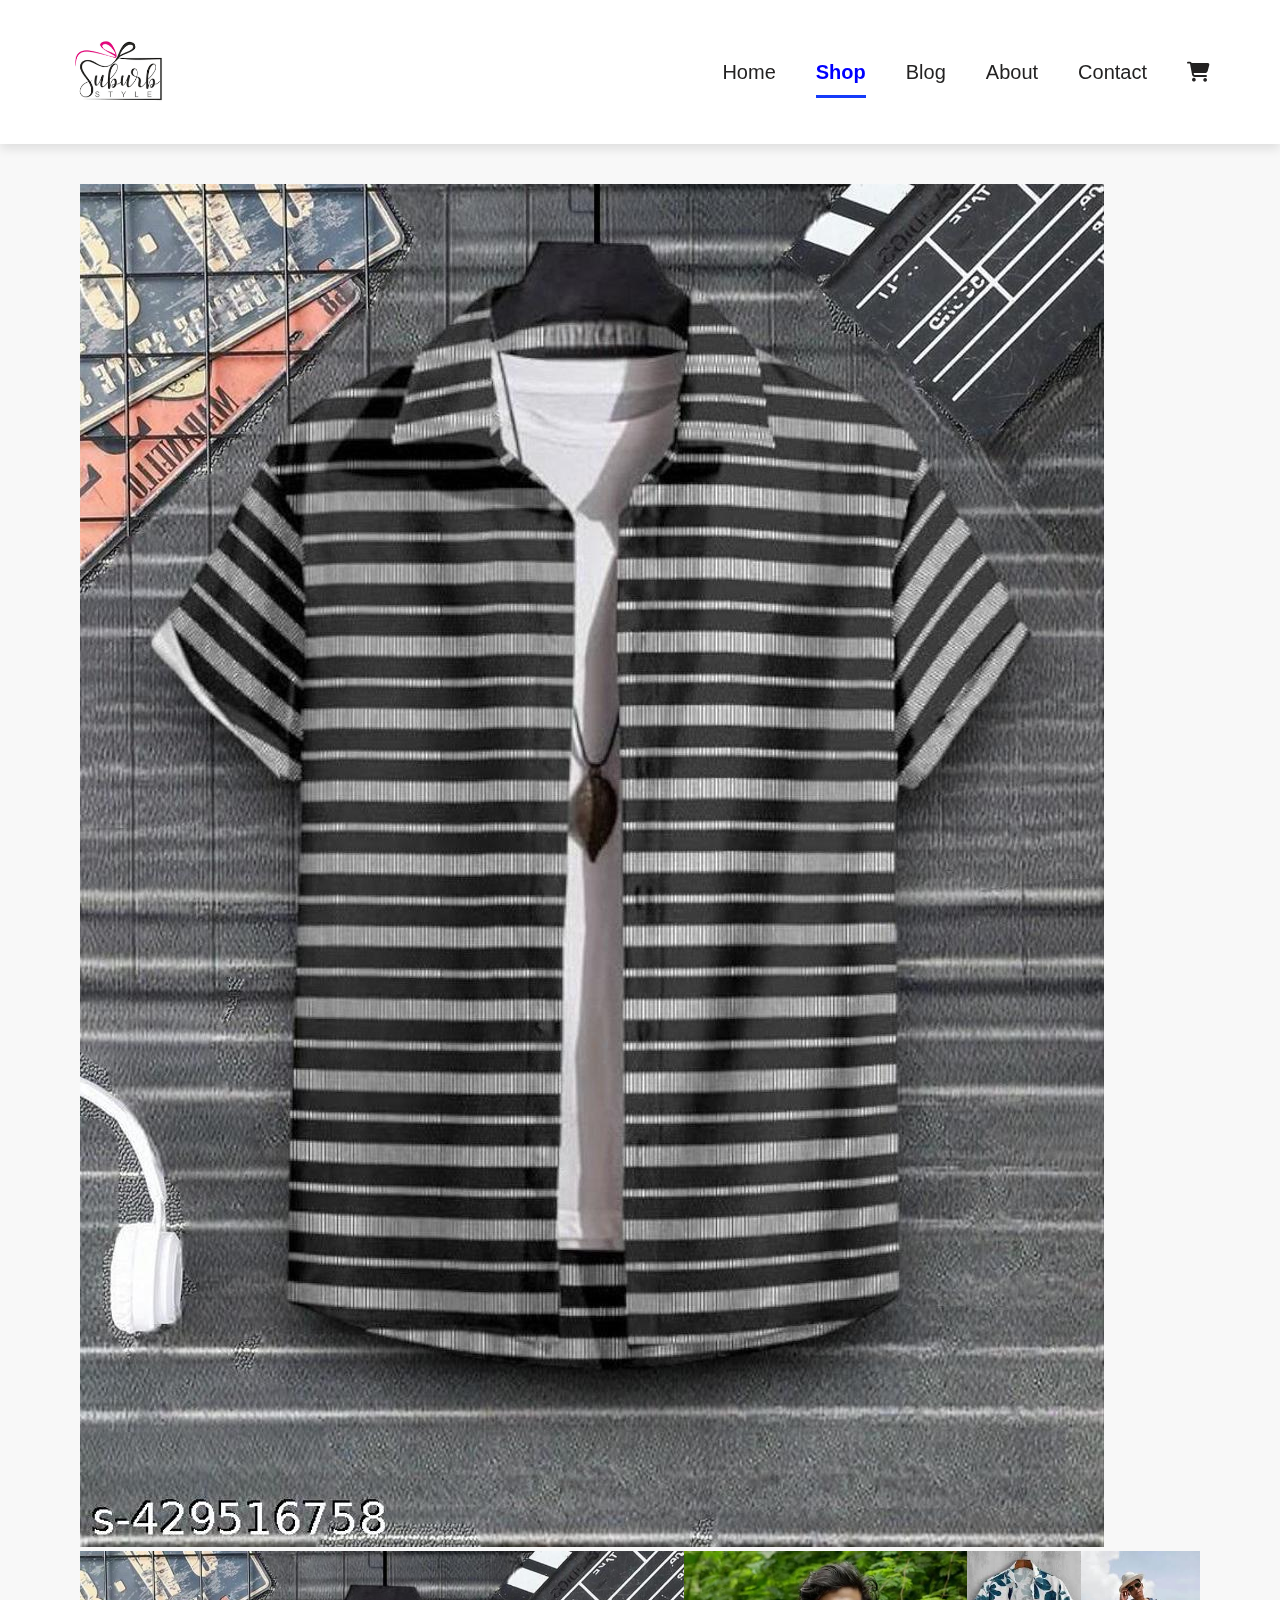
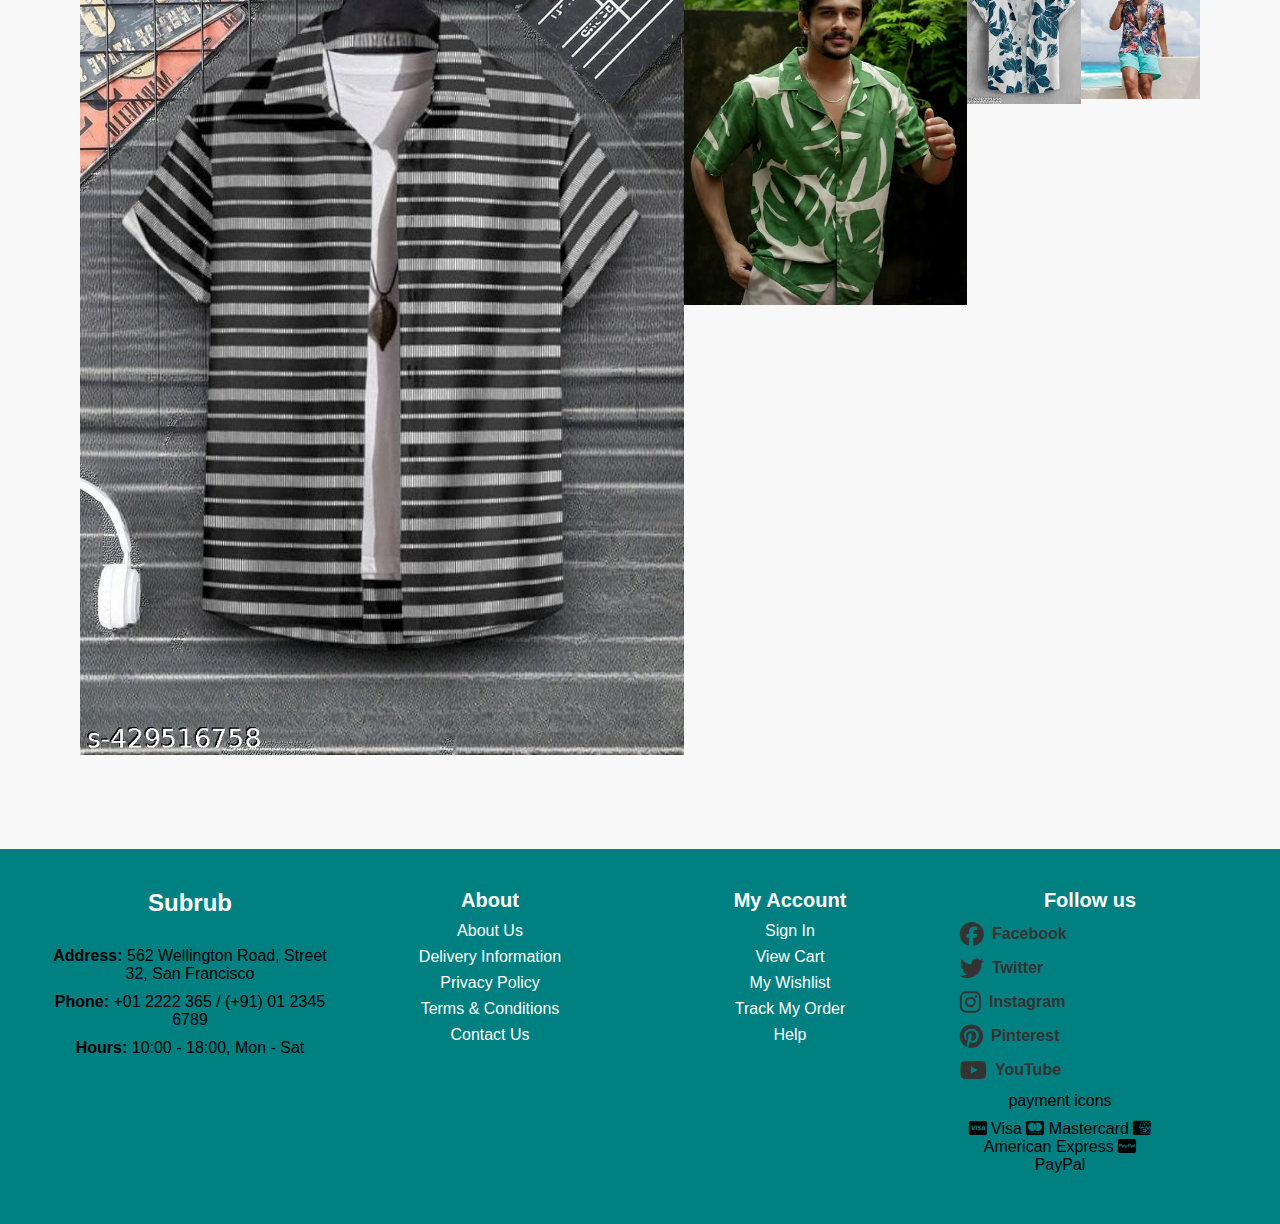
<file: single.html>
<!DOCTYPE html>
<html lang="en">
<head>
    <meta charset="UTF-8">
    <meta name="viewport" content="width=device-width, initial-scale=1.0">
    <title>ECOMMERCE WEBSITE</title>
    <link rel="stylesheet" href="https://cdnjs.cloudflare.com/ajax/libs/font-awesome/6.5.1/css/all.min.css">
   
    
    <link rel="stylesheet" href="css/styles.css" >
</head>
<body>
    <section id="header">
        <a href="#"><img src="logo.png" style="height:100px; height: 100px;"></a>
        <div>
            <ul id="navbar">
                <li><a   href="Home.html">Home</a></li>
                <li><a class="active" href="Shop.html">Shop</a></li>
                <li><a href="Blog.html">Blog</a></li>
                <li><a href="about.html">About</a></li>
                <li><a href="contact.html">Contact</a></li>
                <li><a href="cart.html"><i class="fa-solid fa-cart-shopping"></i>

                </a></li>
            </ul>
        </div>
    </section>
    <section id="prodetails" class="section-p1">
    <div class="sin-pro-img"><img src="images/c1.png" width:40%; id="mainimg"; alt=""></div>
        <div class="small-img-grp">
            <div class="small-img-col">
                <img src="images/c1.png" width="100%"; class="small-img"/>
            </div>
            <div class="small-img-col">
                <img src="images/c2.png" width="100%"; class="small-img"/>
            </div>
            <div class="small-img-col">
                <img src="images/c3.png" width="100%"; class="small-img"/>
            </div>
            <div class="small-img-col">
                <img src="images/c4.png" width="100%"; class="small-img"/>
            </div>

        </div>
    </div>
    </section>
    <footer>
        <div class="footer-container">
            <div class="footer-section">
                <h2 class="logo">Subrub</h2>
                <p><strong>Address:</strong> 562 Wellington Road, Street 32, San Francisco</p>
                <p><strong>Phone:</strong> +01 2222 365 / (+91) 01 2345 6789</p>
                <p><strong>Hours:</strong> 10:00 - 18:00, Mon - Sat</p>
            </div>
    
            <div class="footer-section">
                <h3>About</h3>
                <ul>
                    <li><a href="#">About Us</a></li>
                    <li><a href="#">Delivery Information</a></li>
                    <li><a href="#">Privacy Policy</a></li>
                    <li><a href="#">Terms & Conditions</a></li>
                    <li><a href="#">Contact Us</a></li>
                </ul>
            </div>
    
            <div class="footer-section">
                <h3>My Account</h3>
                <ul>
                    <li><a href="#">Sign In</a></li>
                    <li><a href="#">View Cart</a></li>
                    <li><a href="#">My Wishlist</a></li>
                    <li><a href="#">Track My Order</a></li>
                    <li><a href="#">Help</a></li>
                </ul>
            </div>
    
            <div class="footer-section">
                <h3>Follow us</h3>
                <div class="footer-section">
                <div class="app-buttons">
                    <a href="#"><i class="fab fa-facebook"></i> <span>Facebook</span></a>
                    <a href="#"><i class="fab fa-twitter"></i> <span>Twitter</span></a>
                    <a href="#"><i class="fab fa-instagram"></i> <span>Instagram</span></a>
                    <a href="#"><i class="fab fa-pinterest"></i> <span>Pinterest</span></a>
                    <a href="#"><i class="fab fa-youtube"></i> <span>YouTube</span></a>
                </div>
                <div class="payment-icons">
                    <p>payment icons<p>
                    <i class="fab fa-cc-visa"></i> <span>Visa</span>
                    <i class="fab fa-cc-mastercard"></i> <span>Mastercard</span>
                    <i class="fab fa-cc-amex"></i> <span>American Express</span>
                    <i class="fab fa-cc-paypal"></i> <span>PayPal</span>
                </div>
        
                </div>
                
    
                
         </div>
        </div>
    
    
    </footer>
    <script src="js/script.js"> 
    </script>


</body>
</html>
</file>
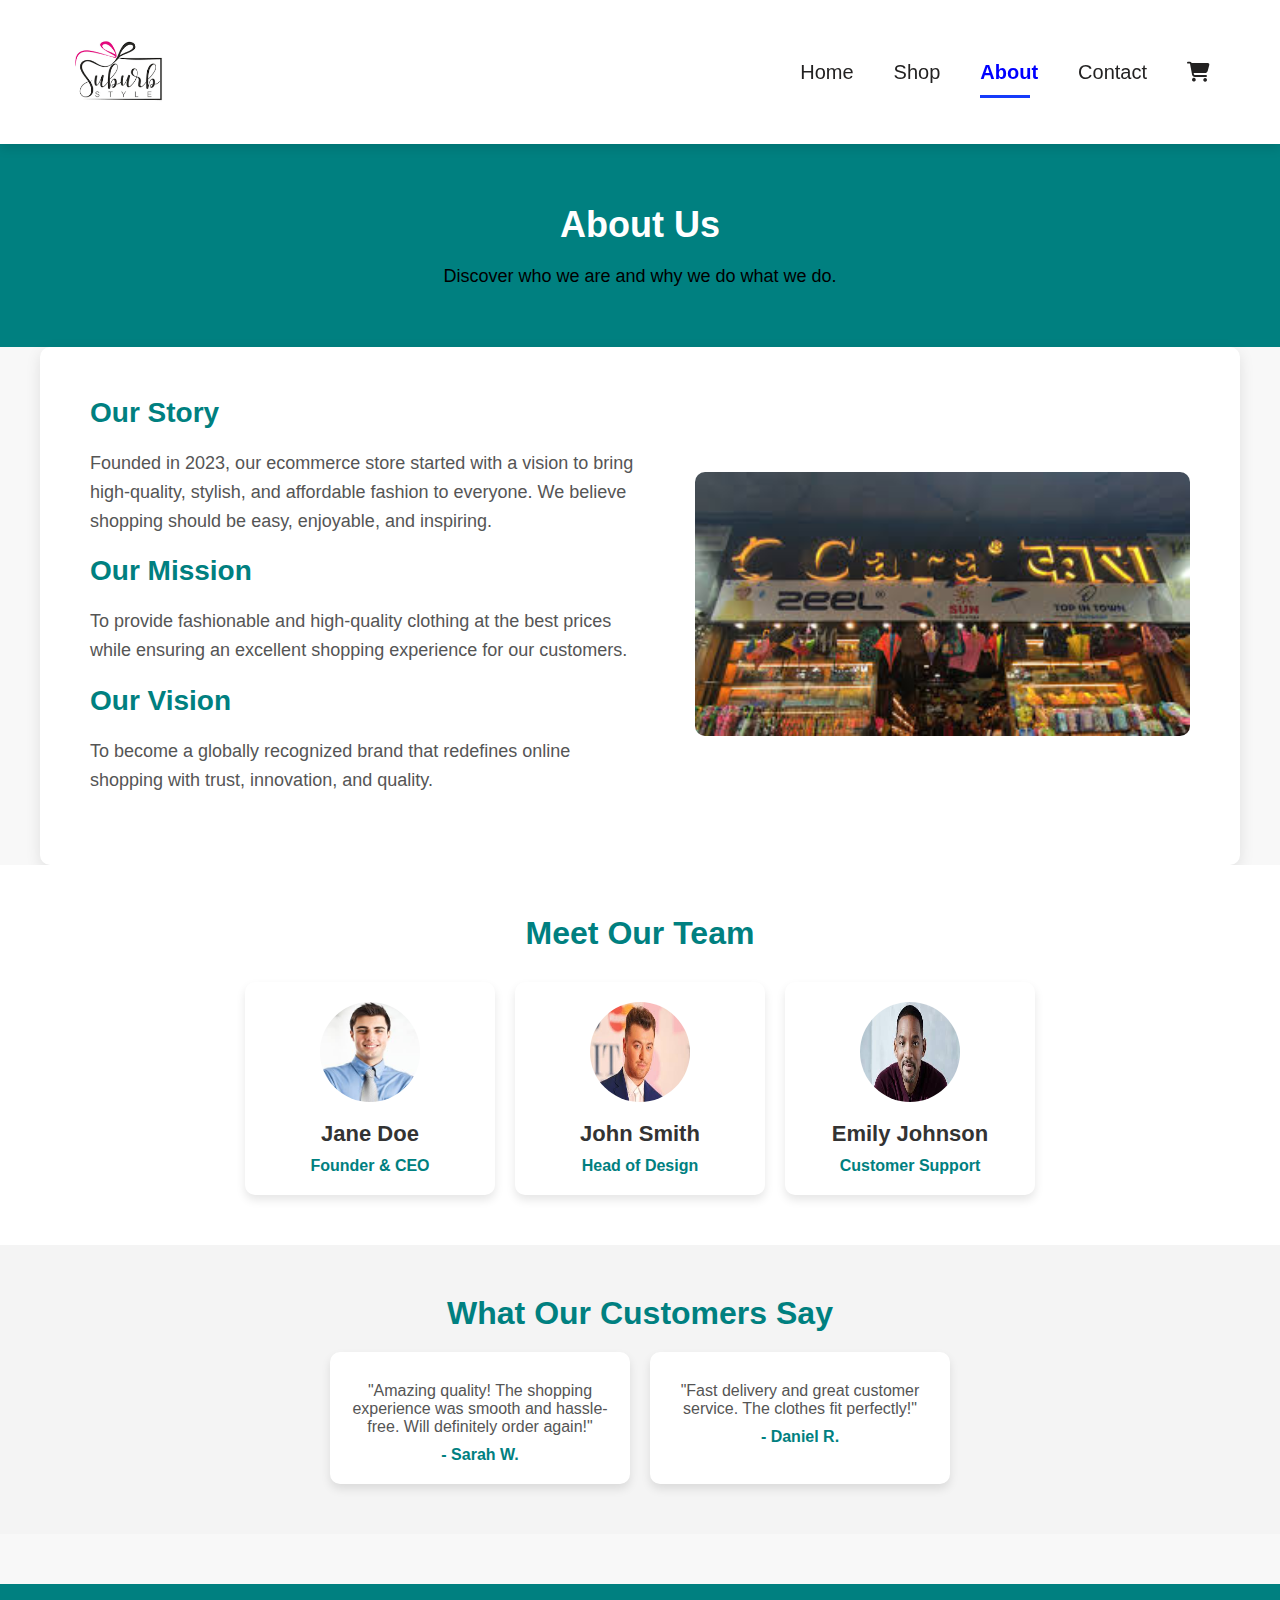
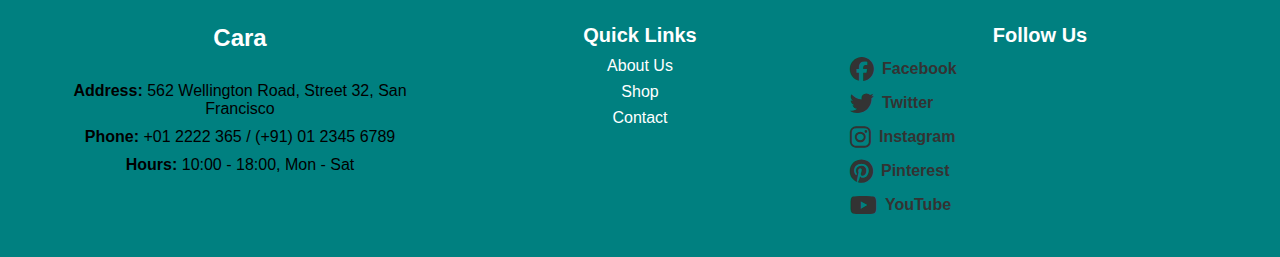
<file: ecommerce/about.html>
<!DOCTYPE html>
<html lang="en">
<head>
    <meta charset="UTF-8">
    <meta name="viewport" content="width=device-width, initial-scale=1.0">
    <title>About Us - ECOMMERCE WEBSITE</title>
    <link rel="stylesheet" href="styles.css">
    <link rel="stylesheet" href="https://cdnjs.cloudflare.com/ajax/libs/font-awesome/6.5.1/css/all.min.css">
   
</head>
<body>

    <section id="header">
        <a href="#"><img src="logo.png" alt="Logo" style="height:100px;"></a>
        <div>
            <ul id="navbar">
                <li><a href="Home.html">Home</a></li>
                <li><a href="Shop.html">Shop</a></li>
                <li><a class="active" href="about.html">About</a></li>
                <li><a href="Contact.html">Contact</a></li>
                <li><a href="cart.html"><i class="fa-solid fa-cart-shopping"></i></a></li>
            </ul>
        </div>
    </section>

    <section id="about-header">
        <h2>About Us</h2>
        <p>Discover who we are and why we do what we do.</p>
    </section>

    <section id="about-content">
        <div class="about-text">
            <h3>Our Story</h3>
            <p>Founded in 2023, our ecommerce store started with a vision to bring high-quality, stylish, and affordable fashion to everyone. We believe shopping should be easy, enjoyable, and inspiring.</p>
            
            <h3>Our Mission</h3>
            <p>To provide fashionable and high-quality clothing at the best prices while ensuring an excellent shopping experience for our customers.</p>

            <h3>Our Vision</h3>
            <p>To become a globally recognized brand that redefines online shopping with trust, innovation, and quality.</p>
        </div>

        <div class="about-image">
            <img src="store.png" alt="Our Store">
        </div>
    </section>

    <section id="team">
        <h2>Meet Our Team</h2>
        <div class="team-container">
            <div class="team-member">
                <img src="ceo.png" alt="CEO">
                <h3>Jane Doe</h3>
                <p>Founder & CEO</p>
            </div>
            <div class="team-member">
                <img src="designer.png" alt="Designer">
                <h3>John Smith</h3>
                <p>Head of Design</p>
            </div>
            <div class="team-member">
                <img src="support.png" alt="Support">
                <h3>Emily Johnson</h3>
                <p>Customer Support</p>
            </div>
        </div>
    </section>

    <section id="reviews">
        <h2>What Our Customers Say</h2>
        <div class="review-container">
            <div class="review">
                <p>"Amazing quality! The shopping experience was smooth and hassle-free. Will definitely order again!"</p>
                <h4>- Sarah W.</h4>
            </div>
            <div class="review">
                <p>"Fast delivery and great customer service. The clothes fit perfectly!"</p>
                <h4>- Daniel R.</h4>
            </div>
        </div>
    </section>

    <footer>
        <div class="footer-container">
            <div class="footer-section">
                <h2 class="logo">Cara</h2>
                <p><strong>Address:</strong> 562 Wellington Road, Street 32, San Francisco</p>
                <p><strong>Phone:</strong> +01 2222 365 / (+91) 01 2345 6789</p>
                <p><strong>Hours:</strong> 10:00 - 18:00, Mon - Sat</p>
            </div>

            <div class="footer-section">
                <h3>Quick Links</h3>
                <ul>
                    <li><a href="about.html">About Us</a></li>
                    <li><a href="Shop.html">Shop</a></li>
                    <li><a href="Contact.html">Contact</a></li>
                </ul>
            </div>

            <div class="footer-section">
                <h3>Follow Us</h3>
    
                    <div class="app-buttons">
                        <a href="#"><i class="fab fa-facebook"></i> <span>Facebook</span></a>
                        <a href="#"><i class="fab fa-twitter"></i> <span>Twitter</span></a>
                        <a href="#"><i class="fab fa-instagram"></i> <span>Instagram</span></a>
                        <a href="#"><i class="fab fa-pinterest"></i> <span>Pinterest</span></a>
                        <a href="#"><i class="fab fa-youtube"></i> <span>YouTube</span></a>
                    </div>
    
            </div>
        </div>
    </footer>

</body>
</html>
</file>
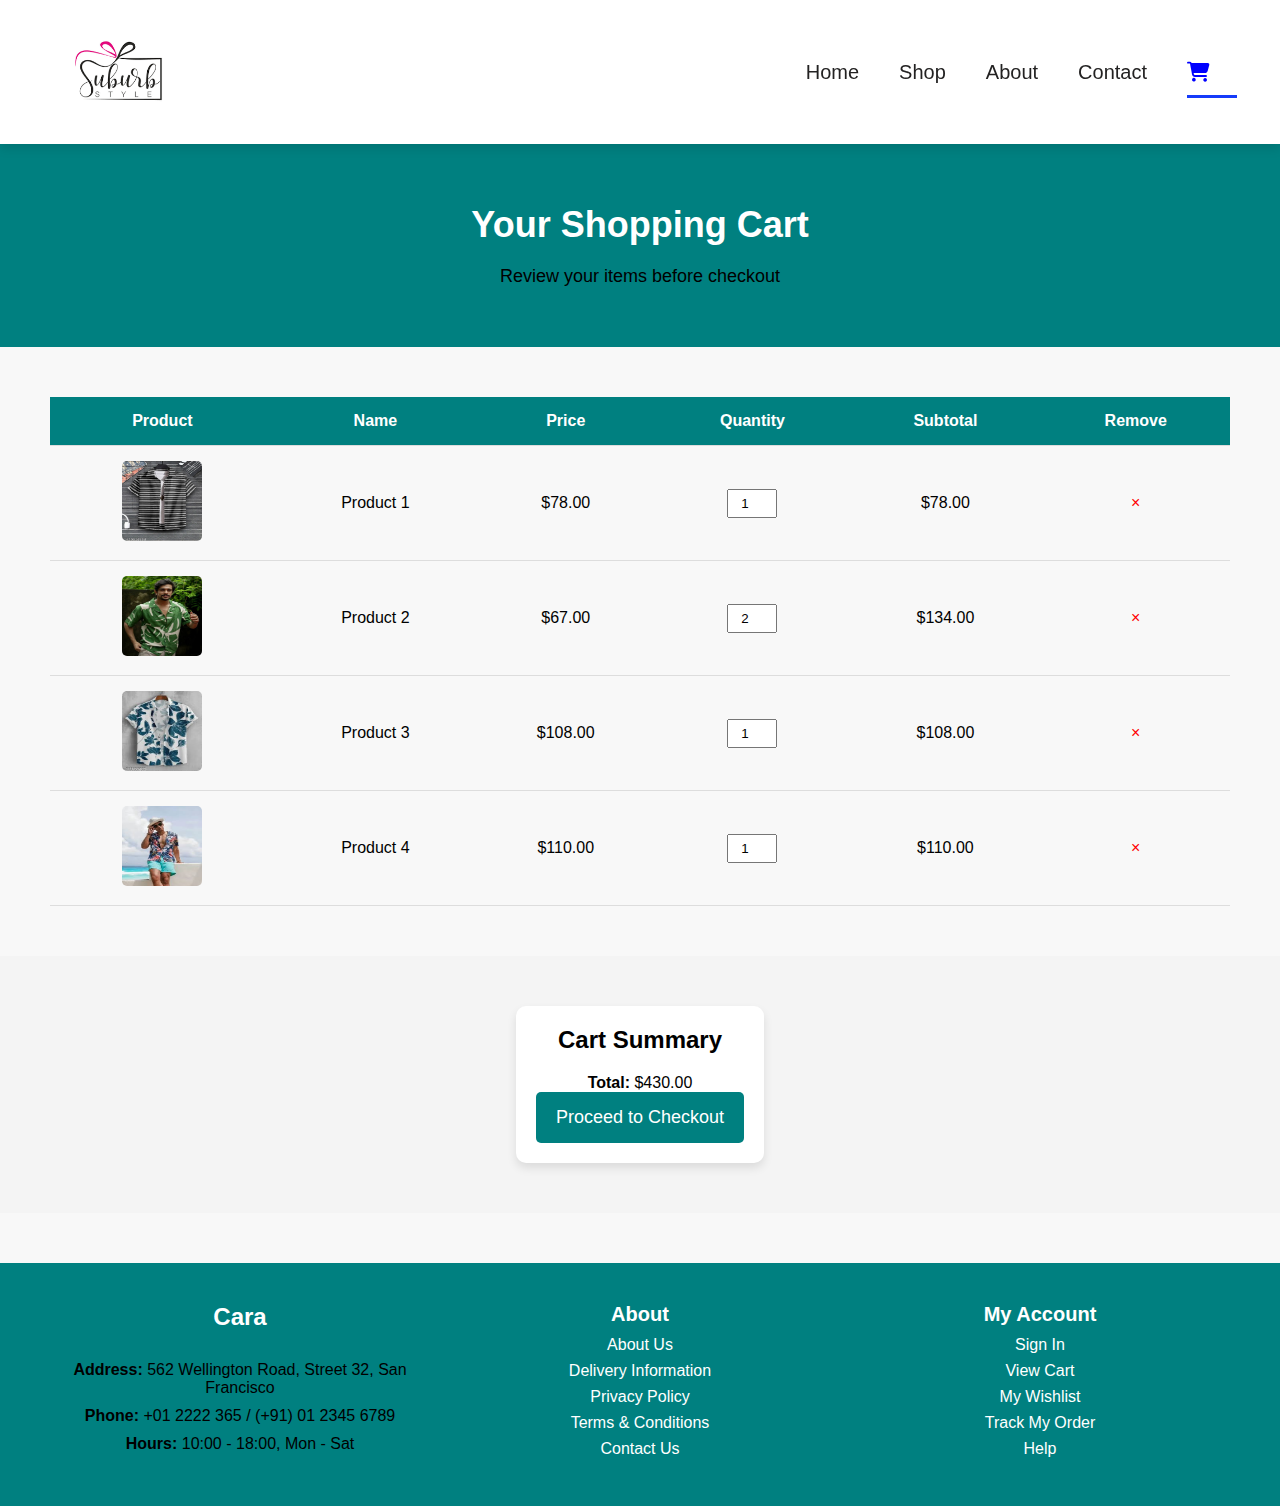
<file: ecommerce/cart.html>
<!DOCTYPE html>
<html lang="en">
<head>
    <meta charset="UTF-8">
    <meta name="viewport" content="width=device-width, initial-scale=1.0">
    <title>Shopping Cart - ECOMMERCE WEBSITE</title>
    <link rel="stylesheet" href="styles.css">
    <link rel="stylesheet" href="https://cdnjs.cloudflare.com/ajax/libs/font-awesome/6.5.1/css/all.min.css">
</head>
<body>

    <!-- Header -->
    <section id="header">
        <a href="#"><img src="logo.png" style="height:100px;"></a>
        <div>
            <ul id="navbar">
                <li><a href="Home.html">Home</a></li>
                <li><a href="Shop.html">Shop</a></li>
                <li><a href="About.html">About</a></li>
                <li><a href="Contact.html">Contact</a></li>
                <li><a class="active" href="cart.html"><i class="fa-solid fa-cart-shopping"></i></a></li>
            </ul>
        </div>
    </section>

    <!-- Cart Header -->
    <section id="cart-header">
        <h2>Your Shopping Cart</h2>
        <p>Review your items before checkout</p>
    </section>

    <!-- Shopping Cart Table -->
    <section id="cart">
        <table>
            <thead>
                <tr>
                    <th>Product</th>
                    <th>Name</th>
                    <th>Price</th>
                    <th>Quantity</th>
                    <th>Subtotal</th>
                    <th>Remove</th>
                </tr>
            </thead>
            <tbody id="cart-items">
                <!-- Items will be dynamically added here -->
            </tbody>
        </table>
    </section>

    <!-- Cart Summary -->
    <section id="cart-summary">
        <div class="summary-box">
            <h3>Cart Summary</h3>
            <p><strong>Total:</strong> <span id="cart-total">$0.00</span></p>
            <button id="checkout-btn">Proceed to Checkout</button>
        </div>
    </section>

    <!-- Footer -->
    <footer>
        <div class="footer-container">
            <div class="footer-section">
                <h2 class="logo">Cara</h2>
                <p><strong>Address:</strong> 562 Wellington Road, Street 32, San Francisco</p>
                <p><strong>Phone:</strong> +01 2222 365 / (+91) 01 2345 6789</p>
                <p><strong>Hours:</strong> 10:00 - 18:00, Mon - Sat</p>
            </div>

            <div class="footer-section">
                <h3>About</h3>
                <ul>
                    <li><a href="#">About Us</a></li>
                    <li><a href="#">Delivery Information</a></li>
                    <li><a href="#">Privacy Policy</a></li>
                    <li><a href="#">Terms & Conditions</a></li>
                    <li><a href="#">Contact Us</a></li>
                </ul>
            </div>

            <div class="footer-section">
                <h3>My Account</h3>
                <ul>
                    <li><a href="#">Sign In</a></li>
                    <li><a href="#">View Cart</a></li>
                    <li><a href="#">My Wishlist</a></li>
                    <li><a href="#">Track My Order</a></li>
                    <li><a href="#">Help</a></li>
                </ul>
            </div>
        </div>
    </footer>

    <script src="cart.js"></script>

</body>
</html>
</file>
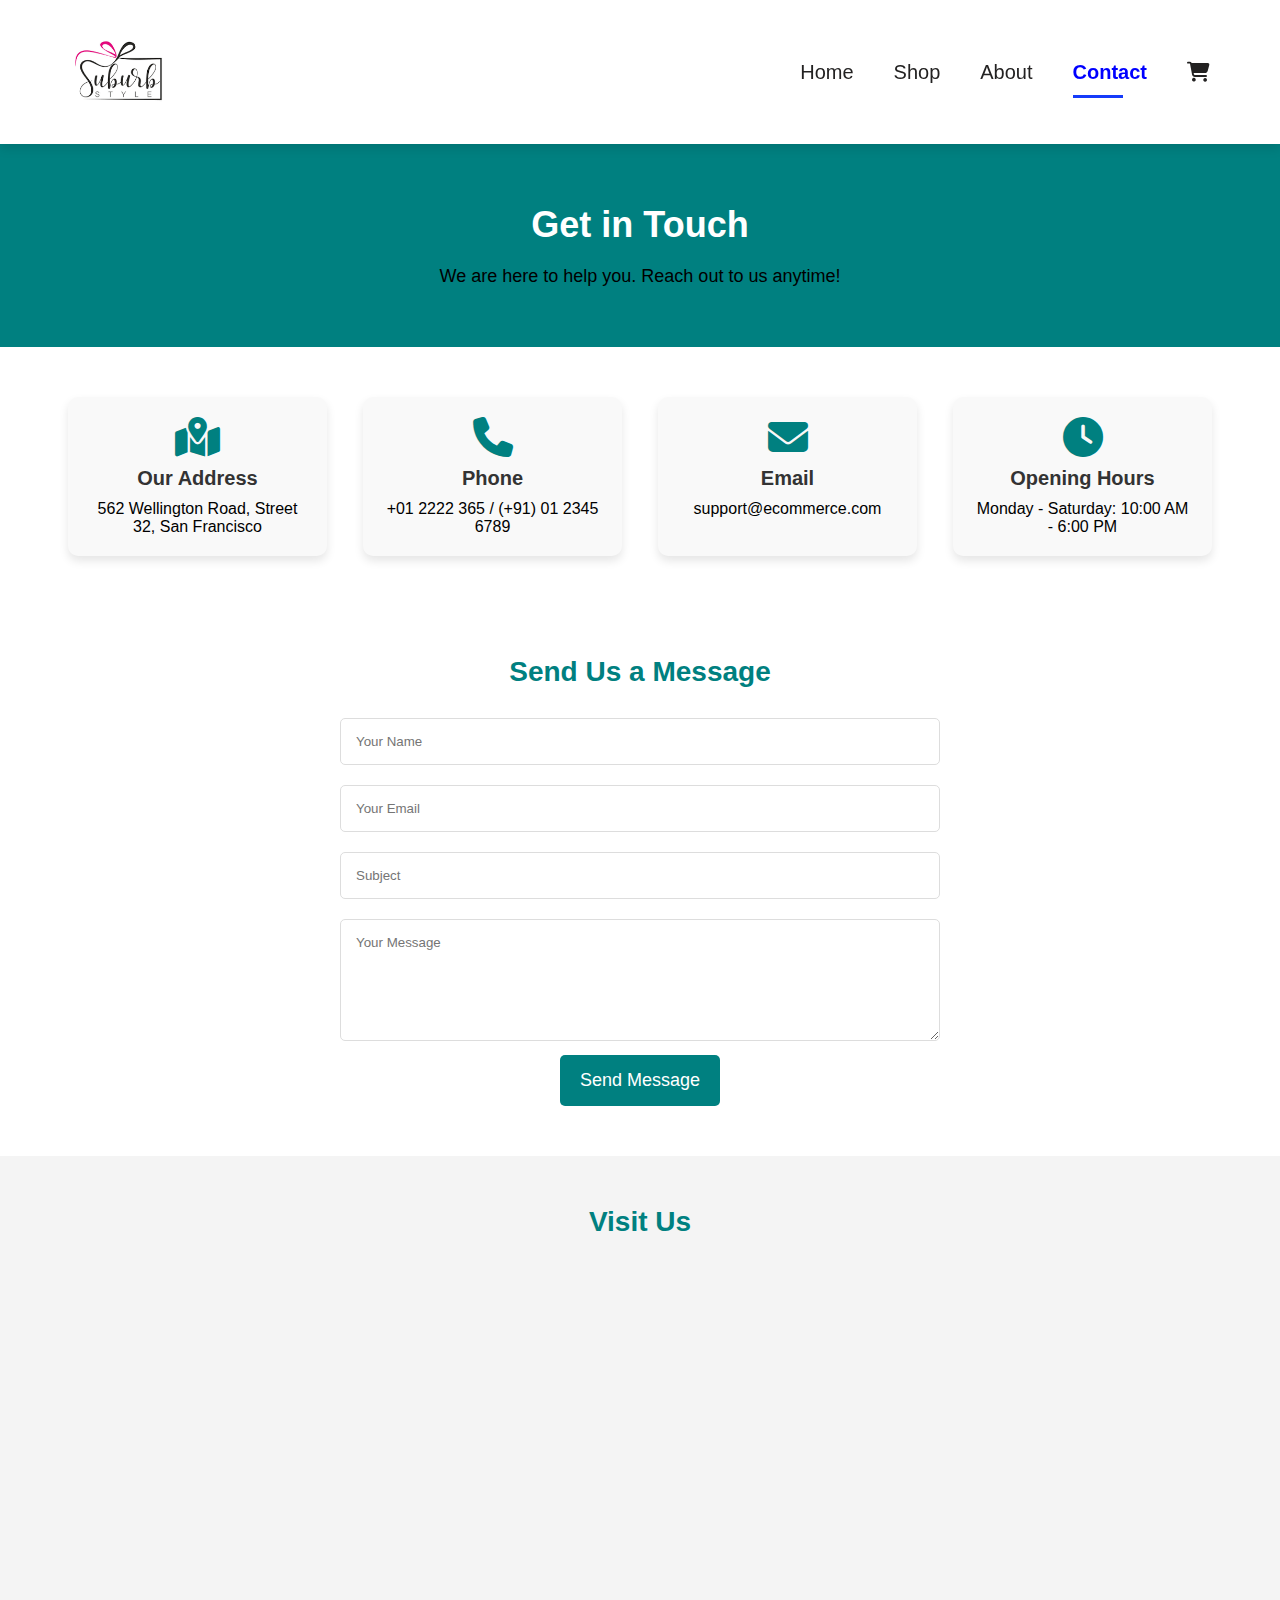
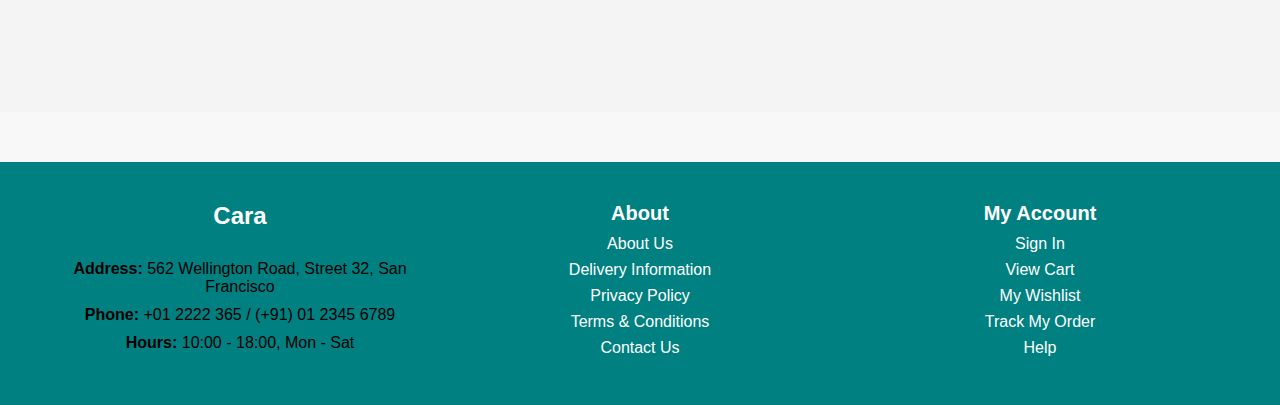
<file: ecommerce/contact.html>
<!DOCTYPE html>
<html lang="en">
<head>
    <meta charset="UTF-8">
    <meta name="viewport" content="width=device-width, initial-scale=1.0">
    <title>Contact Us - ECOMMERCE WEBSITE</title>
    <link rel="stylesheet" href="styles.css">
    <link rel="stylesheet" href="https://cdnjs.cloudflare.com/ajax/libs/font-awesome/6.5.1/css/all.min.css">
</head>
<body>

    <!-- Header -->
    <section id="header">
        <a href="#"><img src="logo.png" style="height:100px;"></a>
        <div>
            <ul id="navbar">
                <li><a href="Home.html">Home</a></li>
                <li><a href="Shop.html">Shop</a></li>
                <li><a href="About.html">About</a></li>
                <li><a class="active" href="Contact.html">Contact</a></li>
                <li><a href="cart.html"><i class="fa-solid fa-cart-shopping"></i></a></li>
            </ul>
        </div>
    </section>

    <!-- Contact Header -->
    <section id="contact-header">
        <h2>Get in Touch</h2>
        <p>We are here to help you. Reach out to us anytime!</p>
    </section>

    <!-- Contact Details -->
    <section id="contact-details">
        <div class="details-box">
            <i class="fa-solid fa-map-location-dot"></i>
            <h3>Our Address</h3>
            <p>562 Wellington Road, Street 32, San Francisco</p>
        </div>
        <div class="details-box">
            <i class="fa-solid fa-phone"></i>
            <h3>Phone</h3>
            <p>+01 2222 365 / (+91) 01 2345 6789</p>
        </div>
        <div class="details-box">
            <i class="fa-solid fa-envelope"></i>
            <h3>Email</h3>
            <p>support@ecommerce.com</p>
        </div>
        <div class="details-box">
            <i class="fa-solid fa-clock"></i>
            <h3>Opening Hours</h3>
            <p>Monday - Saturday: 10:00 AM - 6:00 PM</p>
        </div>
    </section>

    <!-- Contact Form -->
    <section id="contact-form">
        <h2>Send Us a Message</h2>
        <form action="#" method="POST">
            <input type="text" name="name" placeholder="Your Name" required>
            <input type="email" name="email" placeholder="Your Email" required>
            <input type="text" name="subject" placeholder="Subject" required>
            <textarea name="message" rows="6" placeholder="Your Message" required></textarea>
            <button type="submit">Send Message</button>
        </form>
    </section>

    <!-- Google Map -->
    <section id="map">
        <h2>Visit Us</h2>
        <iframe 
            src="https://www.google.com/maps/embed?pb=!1m18!1m12!1m3!1d3151.835434509368!2d144.95373531550483!3d-37.81627917975179!2m3!1f0!2f0!3f0!3m2!1i1024!2i768!4f13.1!3m3!1m2!1s0x6ad642af0f11fd81%3A0xf5770bcb74ec5a4e!2sEcommerce+Store!5e0!3m2!1sen!2sus!4v1604561145123!5m2!1sen!2sus" 
            width="100%" height="400" style="border:0;" allowfullscreen="" loading="lazy">
        </iframe>
    </section>

    <!-- Footer -->
    <footer>
        <div class="footer-container">
            <div class="footer-section">
                <h2 class="logo">Cara</h2>
                <p><strong>Address:</strong> 562 Wellington Road, Street 32, San Francisco</p>
                <p><strong>Phone:</strong> +01 2222 365 / (+91) 01 2345 6789</p>
                <p><strong>Hours:</strong> 10:00 - 18:00, Mon - Sat</p>
            </div>

            <div class="footer-section">
                <h3>About</h3>
                <ul>
                    <li><a href="#">About Us</a></li>
                    <li><a href="#">Delivery Information</a></li>
                    <li><a href="#">Privacy Policy</a></li>
                    <li><a href="#">Terms & Conditions</a></li>
                    <li><a href="#">Contact Us</a></li>
                </ul>
            </div>

            <div class="footer-section">
                <h3>My Account</h3>
                <ul>
                    <li><a href="#">Sign In</a></li>
                    <li><a href="#">View Cart</a></li>
                    <li><a href="#">My Wishlist</a></li>
                    <li><a href="#">Track My Order</a></li>
                    <li><a href="#">Help</a></li>
                </ul>
            </div>
        </div>
    </footer>

</body>
</html>
</file>
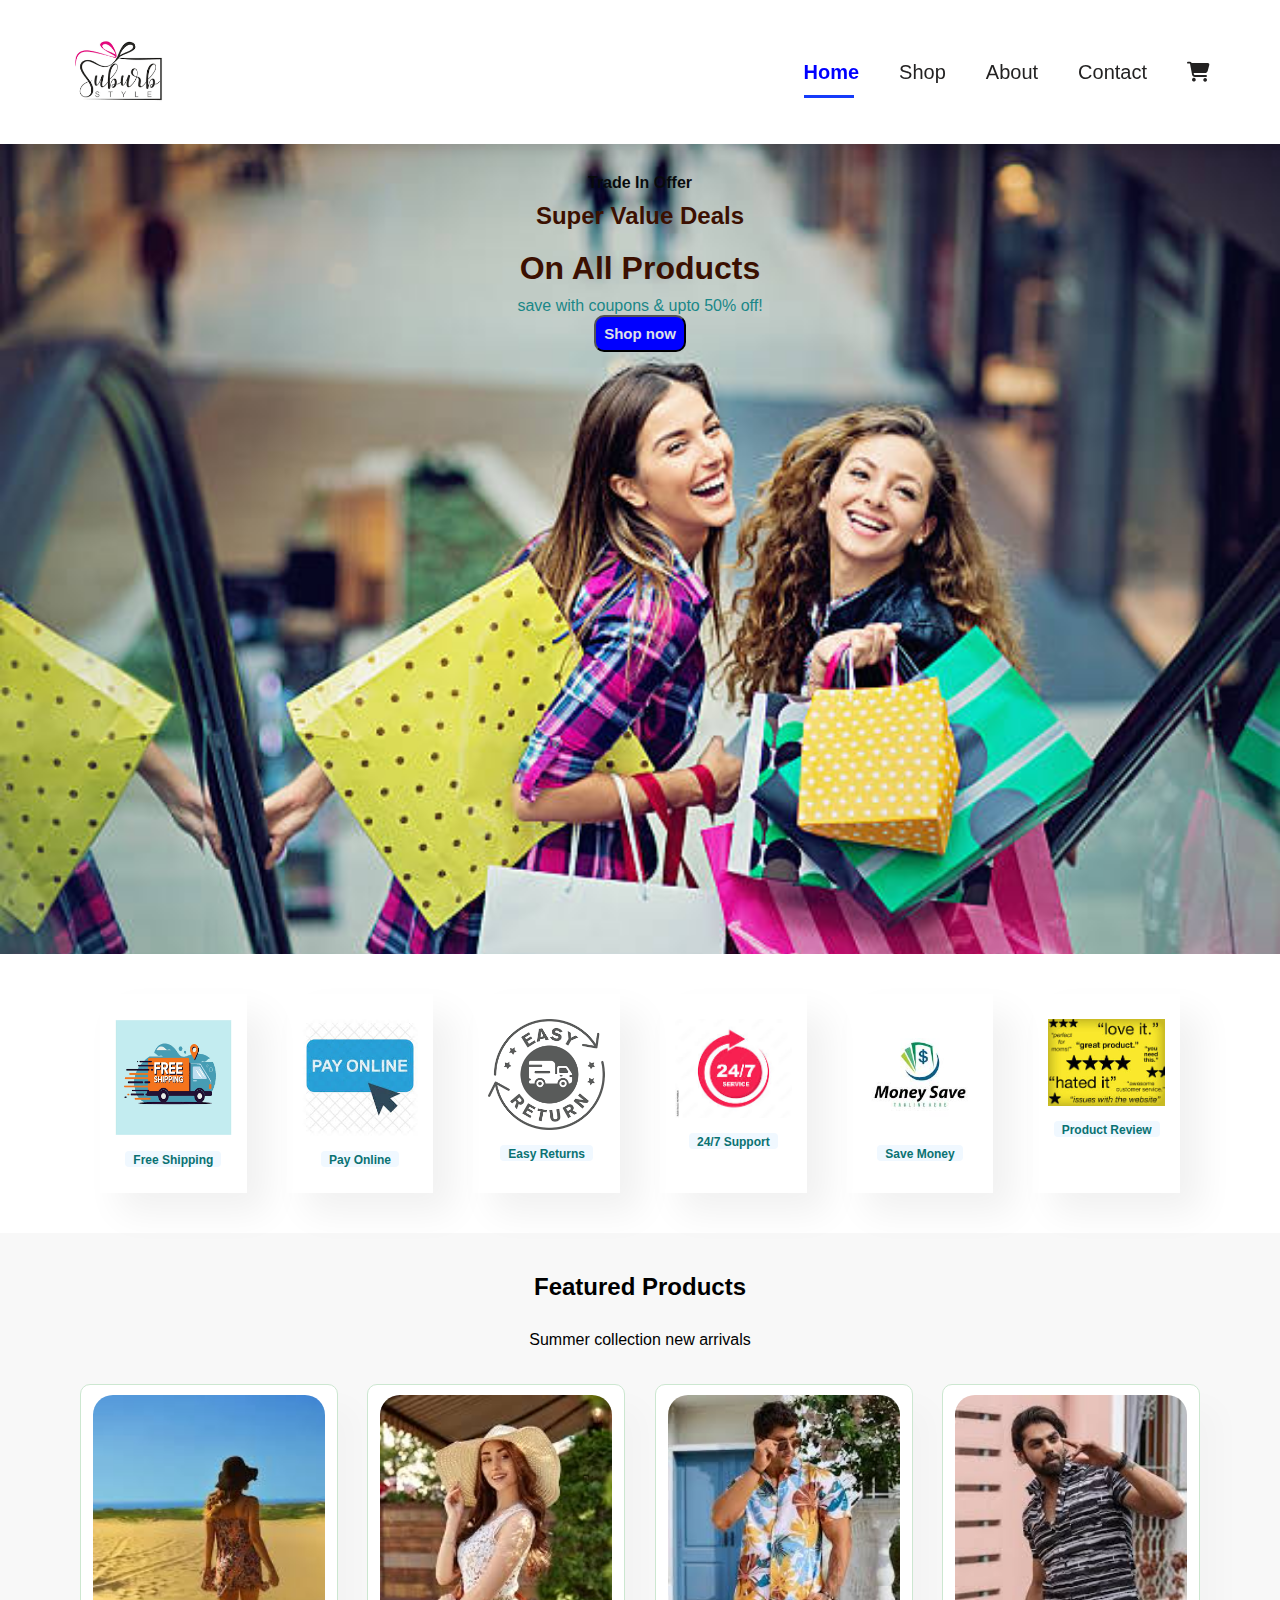
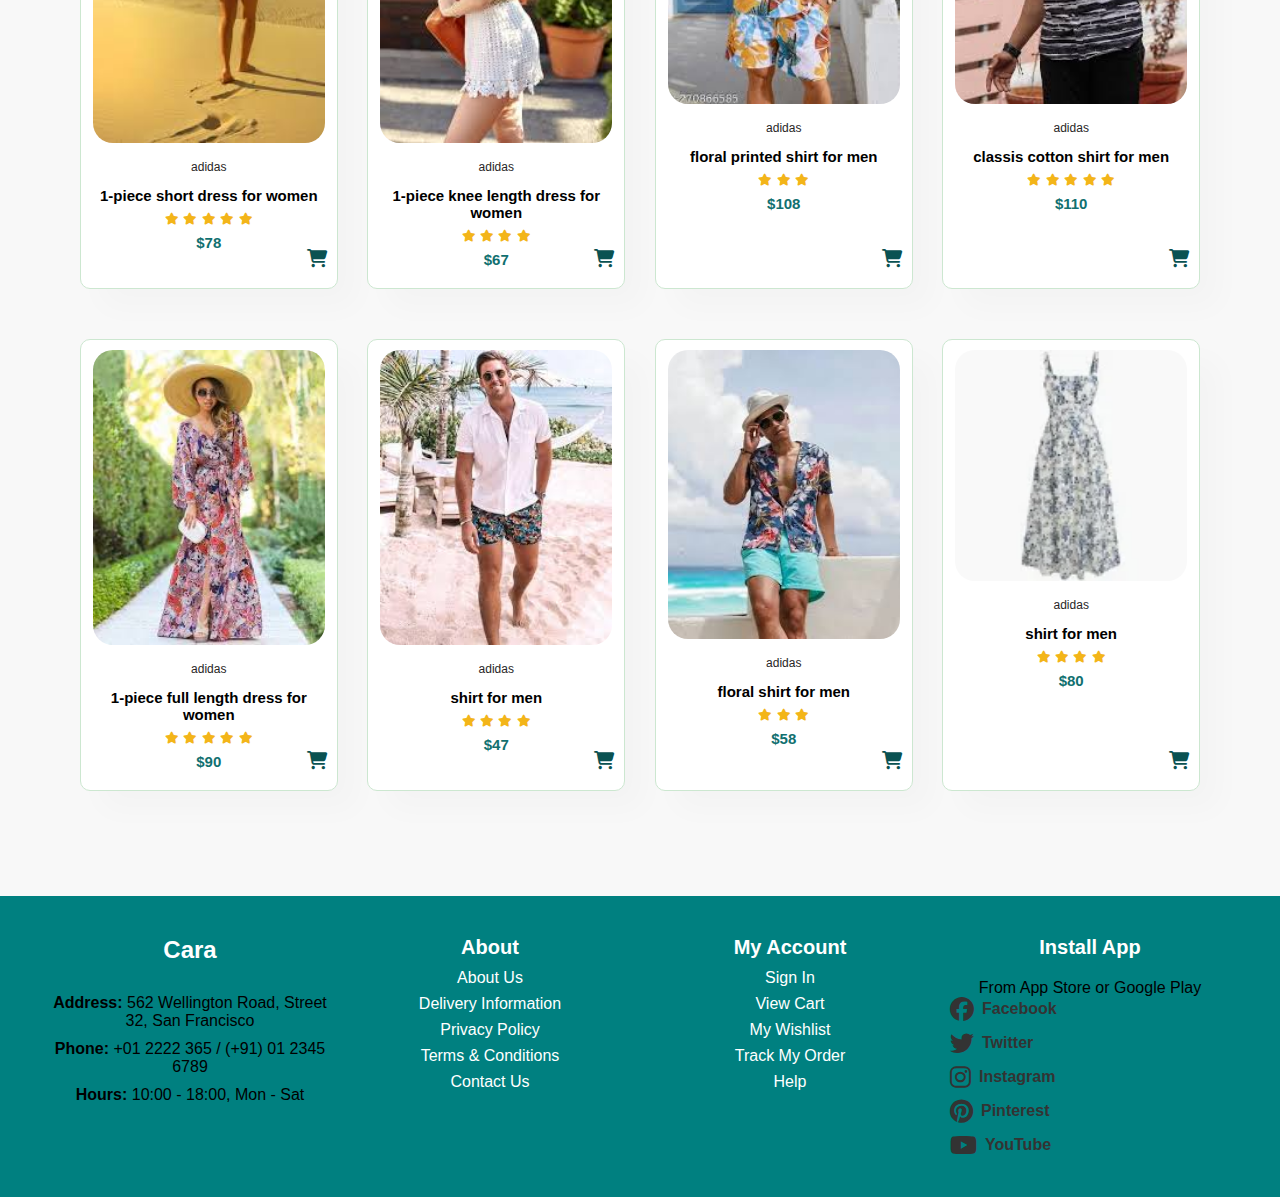
<file: ecommerce/home.html>
<!DOCTYPE html>
<html lang="en">
<head>
    <meta charset="UTF-8">
    <meta name="viewport" content="width=device-width, initial-scale=1.0">
    <title>ECOMMERCE WEBSITE</title>
    <link rel="stylesheet" href="https://cdnjs.cloudflare.com/ajax/libs/font-awesome/6.5.1/css/all.min.css">
   
    
    <link rel="stylesheet" href="styles.css" >
</head>
<body>
    <section id="header">
        <a href="#"><img src="logo.png" style="height:100px; height: 100px;"></a>
        <div>
            <ul id="navbar">
                <li><a class="active" href="Home.html">Home</a></li>
                <li><a href="Shop.html">Shop</a></li>
                <li><a href="About.html">About</a></li>
                <li><a href="Contact.html">Contact</a></li>
                <li><a href="cart.html"><i class="fa-solid fa-cart-shopping"></i>

                </a></li>
            </ul>
        </div>
    </section>
    <section id="hero">
        <h4>Trade In Offer</h4>
        <h2>Super Value Deals</h2>
        <h1>On All Products</h1>
        <p>save with coupons & upto 50% off!</p>
        <button onclick="shop.html">Shop now</button>

    </section>
    <section id="feature" class="section-p1">
       <div class="fe-box"><img src="image.png"/>
    <h6>Free Shipping</h6>
    </div>
    <div class="fe-box"><img src="pay.png"/>
    <h6>Pay Online</h6>
    </div>
    <div class="fe-box"><img src="return.png"/>
    <h6>Easy Returns</h6>
    </div>
    <div class="fe-box"><img src="24/7.png"/>
    <h6>24/7 Support</h6>
    </div>
    <div class="fe-box"><img src="save.png"/>
    <h6>Save Money</h6>
    </div>
    <div class="fe-box"><img src="rev.png"/>
        <h6>Product Review</h6></div>
    </section>
<section id="product1" class="section-p1">
<h2>Featured Products</h2>
<p>Summer collection new arrivals</p>
<div class="pro-container">
    <div class="pro">
        <img src="i5.png" alt="">
        <div class="des">
            <span>adidas</span>
            <h5>1-piece short dress for women</h5>
            <div class="star" style="color: rgb(217, 131, 26);">
                <i class="fas fa-star"></i>
                <i class="fas fa-star"></i>
                <i class="fas fa-star"></i>
                <i class="fas fa-star"></i>
                <i class="fas fa-star"></i>
            </div>
           <h4>$78</h4>
        </div>
        <a href="#"><i class="fas fa-shopping-cart" style="color: rgb(10, 82, 82); position: absolute; bottom: 20px;
    right: 10px; "></i></a>
    </div>
<div class="pro">
    <img src="i2.png" alt="">
    <div class="des">
        <span>adidas</span>
        <h5>1-piece knee length dress for women</h5>
        <div class="star" style="color: rgb(217, 131, 26);">
            <i class="fas fa-star"></i>
            <i class="fas fa-star"></i>
            <i class="fas fa-star"></i>
            <i class="fas fa-star"></i>
        </div>
       <h4>$67</h4>
    </div>
    <a href="#"><i class="fas fa-shopping-cart" style="color: rgb(10, 82, 82); position: absolute; bottom: 20px;
right: 10px; "></i></a>
</div>
<div class="pro">
    <img src="i3.png" alt="">
    <div class="des">
        <span>adidas</span>
        <h5>floral printed shirt for men</h5>
        <div class="star" style="color: rgb(217, 131, 26);">
            <i class="fas fa-star"></i>
            <i class="fas fa-star"></i>
            <i class="fas fa-star"></i>
            
        </div>
       <h4>$108</h4>
    </div>
    <a href="#"><i class="fas fa-shopping-cart" style="color: rgb(10, 82, 82); position: absolute; bottom: 20px;
right: 10px; "></i></a>
</div>
<div class="pro">
    <img src="i4.png" alt="">
    <div class="des">
        <span>adidas</span>
        <h5>classis cotton shirt for men</h5>
        <div class="star" style="color: rgb(217, 131, 26);">
            <i class="fas fa-star"></i>
            <i class="fas fa-star"></i>
            <i class="fas fa-star"></i>
            <i class="fas fa-star"></i>
            <i class="fas fa-star"></i>
        </div>
       <h4>$110</h4>
    </div>
    <a href="#"><i class="fas fa-shopping-cart" style="color: rgb(10, 82, 82); position: absolute; bottom: 20px;
right: 10px; "></i></a>
</div>
<div class="pro">
    <img src="i1.png" alt="">
    <div class="des">
        <span>adidas</span>
        <h5>1-piece full length dress for women</h5>
        <div class="star" style="color: rgb(217, 131, 26);">
            <i class="fas fa-star"></i>
            <i class="fas fa-star"></i>
            <i class="fas fa-star"></i>
            <i class="fas fa-star"></i>
            <i class="fas fa-star"></i>
        </div>
       <h4>$90</h4>
    </div>
    <a href="#"><i class="fas fa-shopping-cart" style="color: rgb(10, 82, 82); position: absolute; bottom: 20px;
right: 10px; "></i></a>
</div>
<div class="pro">
    <img src="i6.png" alt="">
    <div class="des">
        <span>adidas</span>
        <h5>shirt for men</h5>
        <div class="star" style="color: rgb(217, 131, 26);">
            <i class="fas fa-star"></i>
            <i class="fas fa-star"></i>
            <i class="fas fa-star"></i>
            <i class="fas fa-star"></i>
        </div>
       <h4>$47</h4>
    </div>
    <a href="#"><i class="fas fa-shopping-cart" style="color: rgb(10, 82, 82); position: absolute; bottom: 20px;
right: 10px; "></i></a>
</div>
<div class="pro">
    <img src="i7.png" alt="">
    <div class="des">
        <span>adidas</span>
        <h5>floral shirt for men</h5>
        <div class="star" style="color: rgb(217, 131, 26);">
            <i class="fas fa-star"></i>
            <i class="fas fa-star"></i>
            <i class="fas fa-star"></i>
        
        </div>
       <h4>$58</h4>
    </div>
    <a href="#"><i class="fas fa-shopping-cart" style="color: rgb(10, 82, 82); position: absolute; bottom: 20px;
right: 10px; "></i></a>
</div>
<div class="pro">
    <img src="i8.png" alt="">
    <div class="des">
        <span>adidas</span>
        <h5>shirt for men</h5>
        <div class="star" style="color: rgb(217, 131, 26);">
            <i class="fas fa-star"></i>
            <i class="fas fa-star"></i>
            <i class="fas fa-star"></i>
            <i class="fas fa-star"></i>
        </div>
       <h4>$80</h4>
    </div>
    <a href="#"><i class="fas fa-shopping-cart" style="color: rgb(10, 82, 82); position: absolute; bottom: 20px;
right: 10px; "></i></a>
</div>
</div>
</section>
<section>

</section>
<footer>
    <div class="footer-container">
        <div class="footer-section">
            <h2 class="logo">Cara</h2>
            <p><strong>Address:</strong> 562 Wellington Road, Street 32, San Francisco</p>
            <p><strong>Phone:</strong> +01 2222 365 / (+91) 01 2345 6789</p>
            <p><strong>Hours:</strong> 10:00 - 18:00, Mon - Sat</p>
        </div>

        <div class="footer-section">
            <h3>About</h3>
            <ul>
                <li><a href="#">About Us</a></li>
                <li><a href="#">Delivery Information</a></li>
                <li><a href="#">Privacy Policy</a></li>
                <li><a href="#">Terms & Conditions</a></li>
                <li><a href="#">Contact Us</a></li>
            </ul>
        </div>

        <div class="footer-section">
            <h3>My Account</h3>
            <ul>
                <li><a href="#">Sign In</a></li>
                <li><a href="#">View Cart</a></li>
                <li><a href="#">My Wishlist</a></li>
                <li><a href="#">Track My Order</a></li>
                <li><a href="#">Help</a></li>
            </ul>
        </div>

        <div class="footer-section">
            <h3>Install App</h3>
            <p>From App Store or Google Play</p>
            <div class="app-buttons">
                <a href="#"><i class="fab fa-facebook"></i> <span>Facebook</span></a>
                <a href="#"><i class="fab fa-twitter"></i> <span>Twitter</span></a>
                <a href="#"><i class="fab fa-instagram"></i> <span>Instagram</span></a>
                <a href="#"><i class="fab fa-pinterest"></i> <span>Pinterest</span></a>
                <a href="#"><i class="fab fa-youtube"></i> <span>YouTube</span></a>
            </div>
        </div>      
    </div>


</footer>

    <script src="script.js"></script>

</body>
</html>
</file>
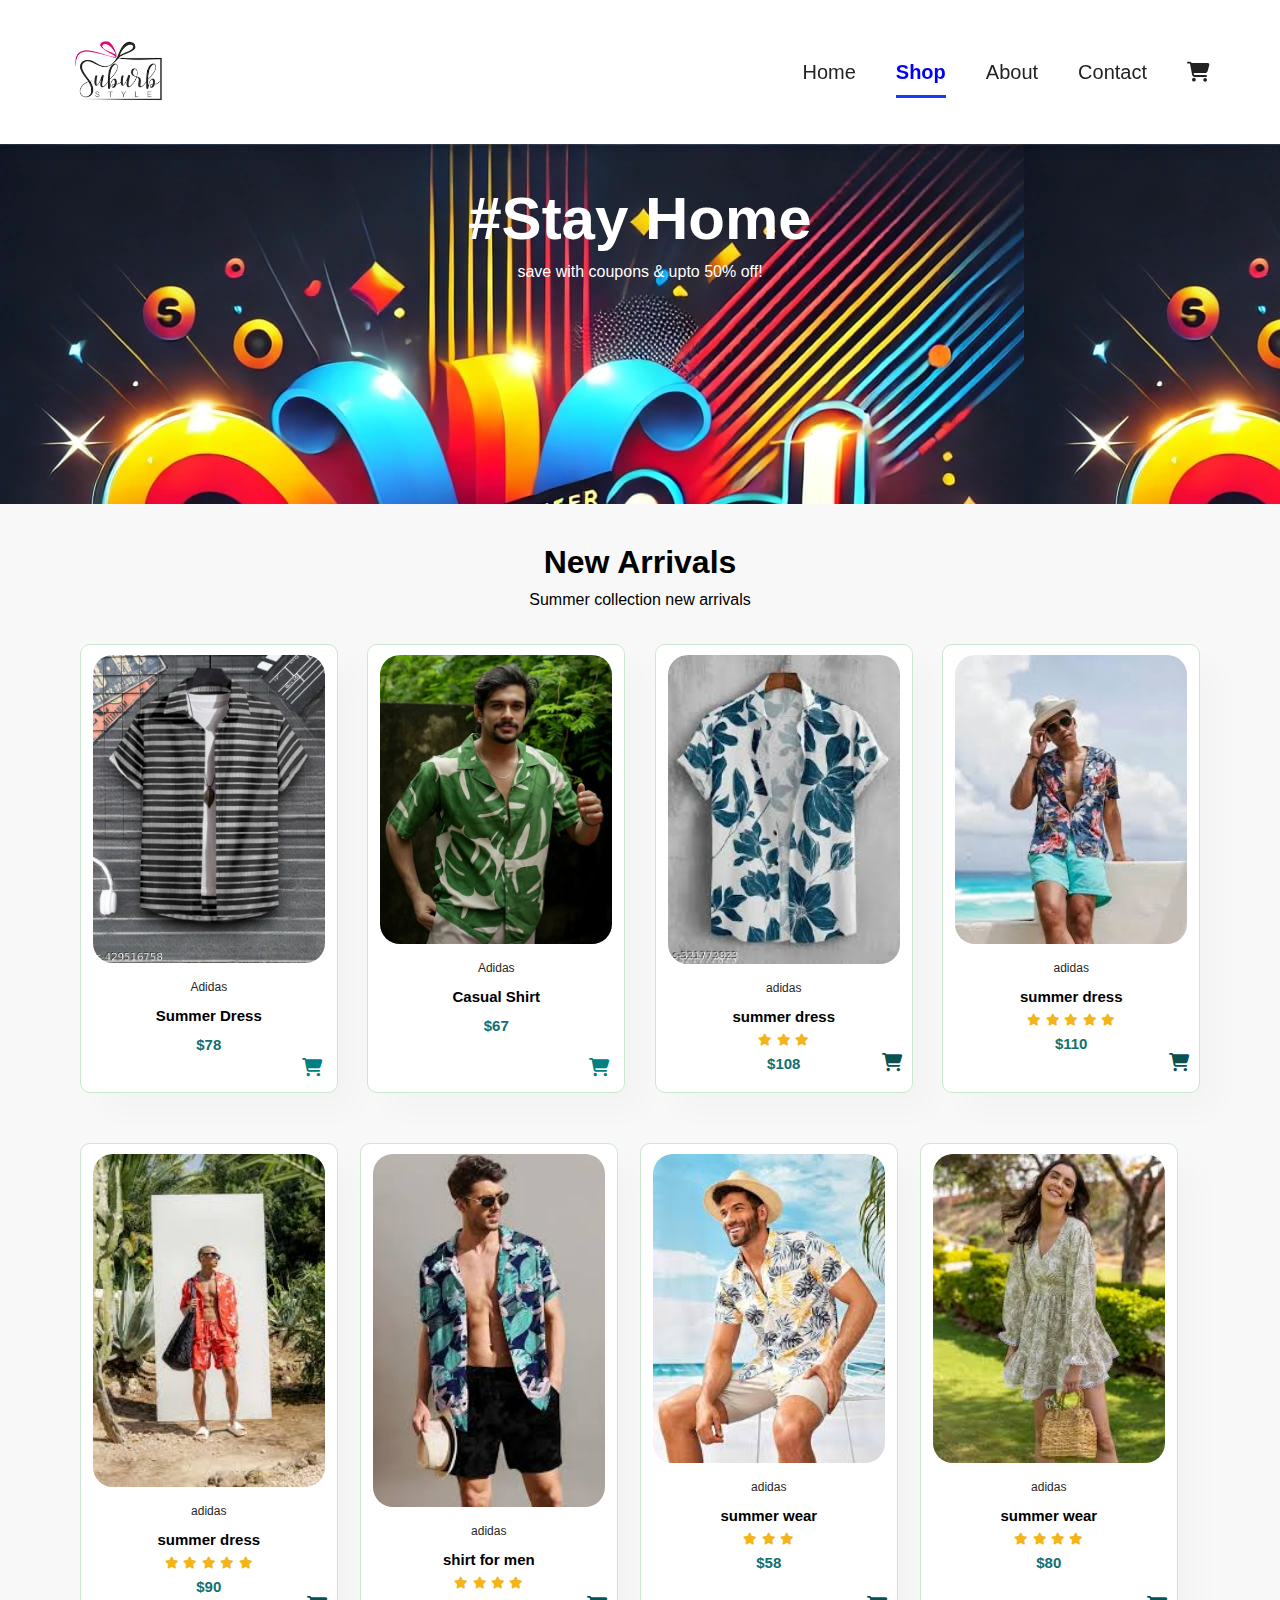
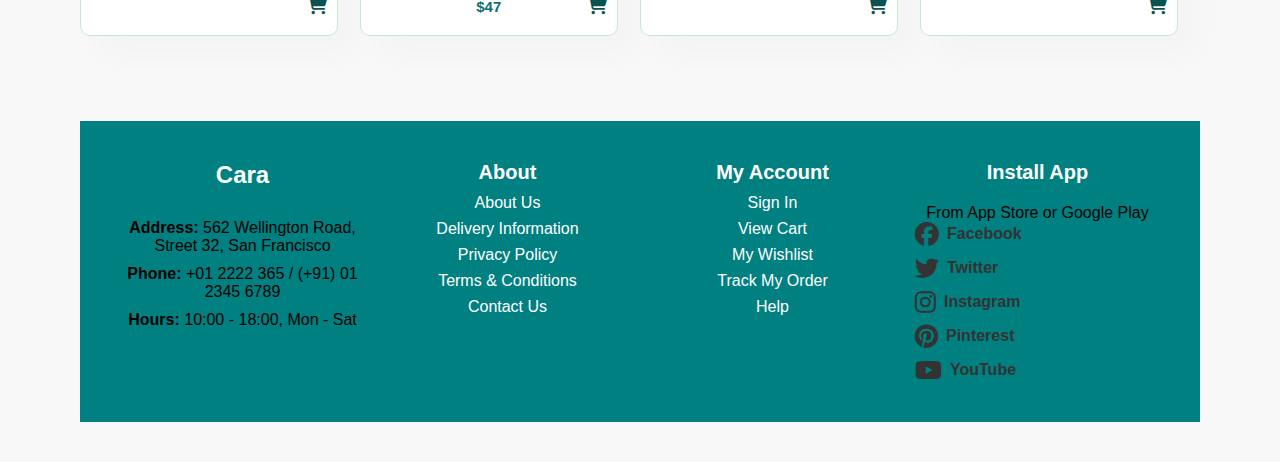
<file: ecommerce/shop.html>
<!DOCTYPE html>
<html lang="en">
<head>
    <meta charset="UTF-8">
    <meta name="viewport" content="width=device-width, initial-scale=1.0">
    <title>ECOMMERCE WEBSITE</title>
    <link rel="stylesheet" href="https://cdnjs.cloudflare.com/ajax/libs/font-awesome/6.5.1/css/all.min.css">
   
    
    <link rel="stylesheet" href="styles.css" >
    <link rel="stylesheet" href="product-details.html">
  
    
</head>
<body>
    <section id="header">
        <a href="#"><img src="logo.png" style="height:100px; height: 100px;"></a>
        <div>
            <ul id="navbar">
                <li><a   href="Home.html">Home</a></li>
                <li><a class="active" href="Shop.html">Shop</a></li>
                <li><a href="About.html">About</a></li>
                <li><a href="Contact.html">Contact</a></li>
                <li><a href="cart.html"><i class="fa-solid fa-cart-shopping"></i>

                </a></li>
            </ul>
        </div>
    </section>
    <section id="page-header">
        <h2>#Stay Home</h2>
        <p>save with coupons & upto 50% off!</p>
    
    </section>
<section id="product1" class="section-p1">
 <a href="product-details.html?product=1"></a>
<h1>New Arrivals</h1>
<p>Summer collection new arrivals</p>
<div class="pro-container">
    <!-- Product 1 -->
<div class="pro">
    <a href="product-details.html?product=1">
        <img src="c1.png" alt="Product 1">
    </a>
    <div class="des">
        <span>Adidas</span>
        <h5>Summer Dress</h5>
        <h4>$78</h4>
    </div>
    <a href="product-details.html?product=1">
        <i class="fas fa-shopping-cart"></i>
    </a>
</div>

<!-- Product 2 -->
<div class="pro">
    <a href="product-details.html?product=2">
        <img src="c2.png" alt="Product 2">
    </a>
    <div class="des">
        <span>Adidas</span>
        <h5>Casual Shirt</h5>
        <h4>$67</h4>
    </div>
    <a href="product-details.html?product=2">
        <i class="fas fa-shopping-cart"></i>
    </a>
</div>

<div class="pro">
    <img src="c3.png" alt="">
    <div class="des">
        <span>adidas</span>
        <h5>summer dress</h5>
        <div class="star" style="color: rgb(217, 131, 26);">
            <i class="fas fa-star"></i>
            <i class="fas fa-star"></i>
            <i class="fas fa-star"></i>
            
        </div>
       <h4>$108</h4>
    </div>
    <a href="#"><i class="fas fa-shopping-cart" style="color: rgb(10, 82, 82); position: absolute; bottom: 20px;
right: 10px; "></i></a>
</div>
<div class="pro">
    <img src="c4.png" alt="">
    <div class="des">
        <span>adidas</span>
        <h5>summer dress</h5>
        <div class="star" style="color: rgb(217, 131, 26);">
            <i class="fas fa-star"></i>
            <i class="fas fa-star"></i>
            <i class="fas fa-star"></i>
            <i class="fas fa-star"></i>
            <i class="fas fa-star"></i>
        </div>
       <h4>$110</h4>
    </div>
    <a href="#"><i class="fas fa-shopping-cart" style="color: rgb(10, 82, 82); position: absolute; bottom: 20px;
right: 10px; "></i></a>
</div>
<div class="pro">
    <img src="c5.png" alt="">
    <div class="des">
        <span>adidas</span>
        <h5>summer dress</h5>
        <div class="star" style="color: rgb(217, 131, 26);">
            <i class="fas fa-star"></i>
            <i class="fas fa-star"></i>
            <i class="fas fa-star"></i>
            <i class="fas fa-star"></i>
            <i class="fas fa-star"></i>
        </div>
       <h4>$90</h4>
    </div>
    <a href="#"><i class="fas fa-shopping-cart" style="color: rgb(10, 82, 82); position: absolute; bottom: 20px;
right: 10px; "></i></a>
</div>
<div class="pro">
    <img src="c6.png" alt="">
    <div class="des">
        <span>adidas</span>
        <h5>shirt for men</h5>
        <div class="star" style="color: rgb(217, 131, 26);">
            <i class="fas fa-star"></i>
            <i class="fas fa-star"></i>
            <i class="fas fa-star"></i>
            <i class="fas fa-star"></i>
        </div>
       <h4>$47</h4>
    </div>
    <a href="#"><i class="fas fa-shopping-cart" style="color: rgb(10, 82, 82); position: absolute; bottom: 20px;
right: 10px; "></i></a>
</div>
<div class="pro">
    <img src="c7.png" alt="">
    <div class="des">
        <span>adidas</span>
        <h5>summer wear</h5>
        <div class="star" style="color: rgb(217, 131, 26);">
            <i class="fas fa-star"></i>
            <i class="fas fa-star"></i>
            <i class="fas fa-star"></i>
        
        </div>
       <h4>$58</h4>
    </div>
    <a href="#"><i class="fas fa-shopping-cart" style="color: rgb(10, 82, 82); position: absolute; bottom: 20px;
right: 10px; "></i></a>
</div>
<div class="pro">
    <img src="c8.png" alt="">
    <div class="des">
        <span>adidas</span>
        <h5>summer wear</h5>
        <div class="star" style="color: rgb(217, 131, 26);">
            <i class="fas fa-star"></i>
            <i class="fas fa-star"></i>
            <i class="fas fa-star"></i>
            <i class="fas fa-star"></i>
        </div>
       <h4>$80</h4>
    </div>
    <a href="#"><i class="fas fa-shopping-cart" style="color: rgb(10, 82, 82); position: absolute; bottom: 20px;
right: 10px; "></i></a>
</div>
<a href="product-details.html"></a>


<footer style=" width:100%">
    <div class="footer-container">
        <div class="footer-section">
            <h2 class="logo">Cara</h2>
            <p><strong>Address:</strong> 562 Wellington Road, Street 32, San Francisco</p>
            <p><strong>Phone:</strong> +01 2222 365 / (+91) 01 2345 6789</p>
            <p><strong>Hours:</strong> 10:00 - 18:00, Mon - Sat</p>
        </div>

        <div class="footer-section">
            <h3>About</h3>
            <ul>
                <li><a href="#">About Us</a></li>
                <li><a href="#">Delivery Information</a></li>
                <li><a href="#">Privacy Policy</a></li>
                <li><a href="#">Terms & Conditions</a></li>
                <li><a href="#">Contact Us</a></li>
            </ul>
        </div>

        <div class="footer-section">
            <h3>My Account</h3>
            <ul>
                <li><a href="#">Sign In</a></li>
                <li><a href="#">View Cart</a></li>
                <li><a href="#">My Wishlist</a></li>
                <li><a href="#">Track My Order</a></li>
                <li><a href="#">Help</a></li>
            </ul>
        </div>

        <div class="footer-section">
            <h3>Install App</h3>
            <p>From App Store or Google Play</p>
            <div class="app-buttons">
                <a href="#"><i class="fab fa-facebook"></i> <span>Facebook</span></a>
                <a href="#"><i class="fab fa-twitter"></i> <span>Twitter</span></a>
                <a href="#"><i class="fab fa-instagram"></i> <span>Instagram</span></a>
                <a href="#"><i class="fab fa-pinterest"></i> <span>Pinterest</span></a>
                <a href="#"><i class="fab fa-youtube"></i> <span>YouTube</span></a>
            </div>
        </div>      
    </div>


</footer>



</section>
    <script src="script.js"></script>


</body>
</html>
</file>
<file: css/styles.css>
@import url("https://fonts.googleapis.com/css2?family=Spartan:wght@100;200;300;400;500;600;700;800;900&display=swap");
*{
    margin: 0;
    padding: 0;
    box-sizing: border-box;
    font-family: Arial, Helvetica, sans-serif;
}

#header{
    display: flex;
    align-items: center;
    justify-content: space-between;
    padding: 10px 60px  10px 10px;
    background-color: hsl(194, 47%, 76%);
    box-shadow: 0 5px 15px rgba(0,0, 0, 0.06) ;
    z-index:900;
    position: sticky;
    top:0;
    left:0;
}

#navbar{
    display: flex;
    align-items: center;
    justify-content:center;
}
#navbar li{
    list-style: none;
    padding:0 20px ;
    position: relative;
}

#navbar li a{
    text-decoration:none ;
    font-size: 20px;
    font-weight: 500;
    color:rgb(35, 34, 34);
    transition:0.3s ease;
}
#navbar li a:hover,
#navbar li a.active{
color:blue
}
#navbar li a.active::after,
#navbar li a:hover::after {
    content: "";
    width: 50px;
    height: 3px;
    background-color: #153bfa;
    position: absolute;
    bottom: -4px;
    left: 20px;
}

#hero{
    height: 80vh;
    width:100%;
    background-position: top 25% right 0;
    background-size: cover;
    padding: 30px 50px;
    display: flex;
    flex-direction: column;
    align-items: center;
    justify-content:flex-start;
    color: rgb(59, 16, 1);
}

#hero h4{
    padding-bottom: 10px;
    color: rgb(8, 11, 12);
   
}
#hero p{
    color:rgb(26, 135, 135);
}
.btn {
  background: blue;
  color: white;
  padding: 12px 24px;
  border-radius: 25px;
  text-decoration: none;
  display: inline-block;
}

#feature {
  display: flex;
  justify-content: space-between;
  align-items: stretch;   /* IMPORTANT */
  gap: 20px;
  flex-wrap: wrap;        /* responsive */
}

.fe-box {
  width: 180px;           /* SAME width */
  height: 200px;          /* SAME height */

  display: flex;
  flex-direction: column;
  align-items: center;
  justify-content: center;

  text-align: center;
  background: #fff;
  padding: 20px 10px;

  box-shadow: 0 10px 25px rgba(0,0,0,0.08);
  border-radius: 12px;
}
.fe-box img {
  width: 80px;
  height: 80px;
  object-fit: contain;   /* MOST IMPORTANT */
  margin-bottom: 10px;
}
.fe-box h6 {
  font-size: 14px;
  padding: 6px 12px;
  background: #e8f6f8;
  border-radius: 20px;
}

.section-p1{
    padding:40px 20px;
}

h6{
    font-weight: 700;
    font-size: 12px;
}
p{
    font-size: 16px;
    color: black;
    padding-top: 10px;
}
#feature .fe-box:hover{
    box-shadow: 10px 10px 54px rgba(27, 22, 22, 0.06);
}
#feature .fe-box h6{
   display: inline-block;
   padding: 9px 8px 6px 8px;
   line-height: 1px;
   border-radius: 4px;
   color:rgb(10, 114, 114);
   background-color: aliceblue;
    
}
#product1{
    text-align: center;
    
}
#product1 .pro-container{
    display: flex;
    flex-wrap:wrap;  
    justify-content: space-between;
    padding-top: 20px;
    
}


#product1 .pro{
    width:23%;
    min-width:250px;
    padding: 10px 12px;
    border: 1px solid #cce7d0;
    cursor: pointer;
    box-shadow: 20px 20px 30px rgba(0,0, 0, 0.02);
    margin: 15px 0px;
    position: relative;
}
#product1 .pro:hover{
    box-shadow: 20px 20px 30px rgba(0,0,0,0.6);
}
#product1 .pro img{
    width:100%;
    border-radius: 20px;

}
#product1 .pro .des span{
    color: rgb(40, 38, 38);
}
#product1 .pro .des h5{
    padding-top: 7px;
    color:black;
    font-size: 15px;
}
#product1 .pro .des i{
    font-size: 12px;
    color:rgba(243,181,25);

}
#product1 .pro .des h4{
    padding-top: 7px;
    font-size: 15px;
    font-weight: 700;
    color: rgb(17, 112, 112);
}
#product1 .pro .cart{
    width:40px;
    height: 40px;
    line-height: 40px;
    border-radius: 50px;
    background-color: #e8f6ea;
    font-weight: 500;
    
    border: 1px solid #cce7d0;
    position: absolute;
    bottom: 20px;
    right: 10px;
}
/* General Styles */
body {
    font-family: Arial, sans-serif;
    margin: 0;
    padding: 0;
    background-color: #f8f8f8;
}

/* Shop Page Header */
#page-header {

    text-align: center;
    justify-content: center;
    background: #008080;
  
    padding: 20px;
    width: 100%;
    background-repeat: no-repeat;
     background-size: cover;      
  background-position: center; 
  background: 0,0,0,0.9;
  
}

#page-header h2 {
    margin: 0;
      color: #f1f8f3;
}

/* Product Section */
.section-p1 {
    padding: 40px 80px;

}

/* Product Container - Display in a Row */
.pro-container {
    display: flex;
    flex-wrap: wrap;
    justify-content: space-around;  /* Distributes items evenly */
    gap: 20px;
}

/* Individual Product Box */
.pro {
    background: white;
    width: 250px; /* Fixed width for uniformity */
    padding: 15px;
    border-radius: 10px;
    box-shadow: 0 4px 8px rgba(0, 0, 0, 0.1);
    transition: transform 0.3s ease-in-out;
    position: relative;
}

.pro:hover {
    transform: scale(1.05);
}

/* Product Images */
.pro img {
    width: 100%;
    height: auto;
    border-radius: 10px;
}

/* Product Description */
.des {
    padding: 10px 0;
    text-align: center;
}

.des span {
    font-size: 12px;
    color: gray;
}

.des h5 {
    font-size: 16px;
    margin: 5px 0;
    color: #333;
}

.des h4 {
    font-size: 18px;
    color: teal;
}

/* Shopping Cart Icon */
.pro a i {
    font-size: 18px;
    color: teal;
    position: absolute;
    bottom: 15px;
    right: 15px;
    cursor: pointer;
}

.pro a i:hover {
    color: darkblue;
}

.add-more-btn {
  display: inline-block;
  margin-top: 20px;

  padding: 12px 28px;
  background-color: #088178;   /* nice e-commerce green */
  color: #fff;

  text-decoration: none;
  font-size: 15px;
  font-weight: 600;
  border-radius: 25px;

  transition: 0.3s ease;
}

.add-more-btn:hover {
  background-color: #066e65;
  transform: translateY(-2px);
}

/* Responsive Design */
@media (max-width: 768px) {
    .pro-container {
        flex-wrap: wrap;
        justify-content: center; /* Center items on smaller screens */
    }

    .pro {
        width: 100%; /* Full width on smaller screens */
        max-width: 300px;
    }
}

footer {
    background: #f8f8f8;
    padding: 40px 20px;
    font-family: Arial, sans-serif;
    color: #333;
}

.footer-container {
    display: flex;
    justify-content: space-between;
    flex-wrap: wrap;
}

.footer-section {
    flex: 1;
    margin: 10px;
    min-width: 200px;
      

}

.footer-section h3 {
    font-size: 16px;
    margin-bottom: 10px;
   
}

.footer-section ul {
    list-style: none;
    padding: 0;
 
 
}

.footer-section ul li {
    margin-bottom: 8px;
         color: black;
}

.footer-section ul li a {
    text-decoration: none;

         color: black;
}

.app-buttons img {
    width: 100px;
    margin: 5px;
}


.app-buttons {
    display: flex;
    flex-direction: column;
    gap: 10px;
}

.app-buttons a {
    display: flex;
    align-items: center;
    text-decoration: none;
    font-size: 16px;
    color: #333;
    font-weight: bold;
    transition: color 0.3s;
}

.app-buttons i {
    font-size: 24px;
    margin-right: 8px;
}

.app-buttons a:hover {
    color: #007bff; /* Changes color on hover */
}

#page-header{
    background-image: url("offer.jpg");
    width: 100%;
    height: 40vh;
    object-fit: cover;
    text-align: center;
    justify-content: center;
    padding:40px 40px 40px 40px;
    color:white;
    font-size: 40px;
    
}
#page-header p{
    color: white;
}


.arrivals {
    max-width: 1200px;
    margin: auto;
    padding: 20px;
}
h2 {
    margin-bottom: 20px;
}
.items {
    display: grid;
    grid-template-columns: repeat(auto-fit, minmax(200px, 1fr));
    gap: 20px;
}
.product {
    border: 1px solid #ddd;
    padding: 15px;
    border-radius: 10px;
    transition: 0.3s;
}
.product:hover {
    box-shadow: 0px 4px 8px rgba(0, 0, 0, 0.2);
}
.product img {
    width: 100%;
    height: auto;
    border-radius: 10px;
}
.pagination {
    margin-top: 20px;
}
.pagination a {
    padding: 8px 12px;
    margin: 0 5px;
    text-decoration: none;
    color: white;
    background: #007bff;
    border-radius: 5px;
}
.pagination a:hover {
    background: #0056b3;
}
#prodetails .sin-pro-img{
    width: 30%;
    margin-right: 50px;
}
.small-img-grp{
    display: flex;
    justify-content: space-between;
}

.about{
    background-image: url("d1.png");
    height: 15vh;

}
.about.items img{
width: 50%;
height: auto;
}
.about h1{
    text-align: center;
    justify-content: center;
    padding-top: 10px;
    color:white;
    font-size: 60px;    
   }
   .marquee {
    width: 100%;
    overflow: hidden;
    white-space: nowrap;
    background: #ccc;
    padding: 10px 0;
}
footer {
    background: #f8f8f8;
    padding: 40px 20px;
    font-family: Arial, sans-serif;
    color: #333;
}

.footer-container {
    display: flex;
    justify-content: space-between;
    flex-wrap: wrap;
}

.footer-section {
    flex: 1;
    margin: 10px;
    min-width: 200px;

}

.footer-section h3 {
    font-size: 16px;
    margin-bottom: 10px;
}

.footer-section ul {
    list-style: none;
    padding: 0;
}

.footer-section ul li {
    margin-bottom: 8px;
}

.footer-section ul li a {
    text-decoration: none;
    color: #333;
}



/* General Styles */
* {
    margin: 0;
    padding: 0;
    box-sizing: border-box;
    font-family: Arial, sans-serif;
}

body {
    background-color: #f8f8f8;
}

/* Header */
#header {
    display: flex;
    justify-content: space-between;
    align-items: center;
    padding: 20px 50px;
    background: #fff;
    box-shadow: 0px 5px 10px rgba(0, 0, 0, 0.1);
}

#navbar {
    list-style: none;
    display: flex;
}

#navbar li {
    padding: 10px 20px;
}

#navbar a {
    text-decoration: none;
    color: #333;
    font-size: 18px;
    transition: 0.3s;
}

#navbar a:hover,
#navbar .active {
    color: teal;
    font-weight: bold;
}

/* About Page Header */
#about-header {
    text-align: center;
    padding: 60px 20px;
    background: teal;
    color: white;
}

#about-header h2 {
    font-size: 36px;
    margin-bottom: 10px;
}

#about-header p {
    font-size: 18px;
}

/* About Content */
#about-content {
    display: flex;
    justify-content: space-between;
    align-items: center;
    padding: 50px;
    max-width: 1200px;
    margin: auto;
    background: white;
    box-shadow: 0px 5px 15px rgba(0, 0, 0, 0.1);
    border-radius: 10px;
}

.about-text {
    width: 50%;
}

.about-text h3 {
    font-size: 28px;
    color: teal;
    margin-bottom: 10px;
}

.about-text p {
    font-size: 18px;
    color: #555;
    line-height: 1.6;
    margin-bottom: 20px;
}

.about-image {
    width: 45%;
}

.about-image img {
    width: 100%;
    border-radius: 10px;
}

/* Team Section */
#team {
    text-align: center;
    padding: 50px 20px;
    background: #fff;
}

#team h2 {
    font-size: 32px;
    margin-bottom: 30px;
    color: teal;
}

.team-container {
    display: flex;
    justify-content: center;
    gap: 20px;
}

.team-member {
    background: white;
    padding: 20px;
    border-radius: 10px;
    box-shadow: 0px 5px 10px rgba(0, 0, 0, 0.1);
    text-align: center;
    width: 250px;
}

.team-member img {
    width: 100px;
    height: 100px;
    border-radius: 50%;
    margin-bottom: 15px;
}

.team-member h3 {
    font-size: 22px;
    color: #333;
}

.team-member p {
    color: teal;
    font-weight: bold;
}

/* Customer Reviews */
#reviews {
    text-align: center;
    padding: 50px 20px;
    background: #f4f4f4;
}

#reviews h2 {
    font-size: 32px;
    color: teal;
    margin-bottom: 20px;
}

.review-container {
    display: flex;
    justify-content: center;
    gap: 20px;
}

.review {
    background: white;
    padding: 20px;
    border-radius: 10px;
    width: 300px;
    box-shadow: 0px 5px 10px rgba(0, 0, 0, 0.1);
}

.review p {
    font-size: 16px;
    color: #555;
}

.review h4 {
    margin-top: 10px;
    color: teal;
}

/* Footer */
footer {
    background: teal;
    color: white;
    padding: 30px;
    text-align: center;
    margin-top: 50px;
}

.footer-container {
    display: flex;
    justify-content: space-between;
    max-width: 1200px;
    margin: auto;
    flex-wrap: wrap;
}

.footer-section {
    width: 30%;
}

.footer-section h3 {
    font-size: 20px;
    margin-bottom: 10px;
}

.footer-section ul {
    list-style: none;
}

.footer-section ul li {
    margin-bottom: 8px;
}

.footer-section ul li a {
    color: white;
    text-decoration: none;
    font-size: 16px;
}

.footer-section ul li a:hover {
    text-decoration: underline;
}

.social-icons a {
    margin: 0 10px;
    color: white;
    font-size: 24px;
    transition: 0.3s;
}

.social-icons a:hover {
    color: #f4f4f4;
}

/* Responsive Design */
@media (max-width: 768px) {
    #about-content {
        flex-direction: column;
        text-align: center;
        padding: 30px;
    }
    .about-text, .about-image {
        width: 100%;
    }
    .team-container, .review-container {
        flex-direction: column;
        align-items: center;
    }
    .footer-container {
        flex-direction: column;
        text-align: center;
    }
    .footer-section {
        width: 100%;
        margin-bottom: 20px;
    }
}
/* Contact Page Styles */
#contact-header {
    text-align: center;
    padding: 60px 20px;
    background: teal;
    color: white;
}

#contact-header h2 {
    font-size: 36px;
    margin-bottom: 10px;
}

#contact-header p {
    font-size: 18px;
}

/* Contact Details */
#contact-details {
    display: flex;
    justify-content: space-around;
    padding: 50px;
    background: #fff;
}

.details-box {
    text-align: center;
    width: 22%;
    padding: 20px;
    background: #f9f9f9;
    box-shadow: 0px 5px 10px rgba(0, 0, 0, 0.1);
    border-radius: 10px;
}

.details-box i {
    font-size: 40px;
    color: teal;
    margin-bottom: 10px;
}

.details-box h3 {
    font-size: 20px;
    color: #333;
}

/* Contact Form */
#contact-form {
    text-align: center;
    padding: 50px;
    background: white;
}

#contact-form h2 {
    font-size: 28px;
    color: teal;
    margin-bottom: 20px;
}

#contact-form form {
    max-width: 600px;
    margin: auto;
}

#contact-form input,
#contact-form textarea {
    width: 100%;
    padding: 15px;
    margin: 10px 0;
    border: 1px solid #ddd;
    border-radius: 5px;
}

#contact-form button {
    background: teal;
    color: white;
    border: none;
    padding: 15px 20px;
    font-size: 18px;
    cursor: pointer;
    border-radius: 5px;
    transition: 0.3s;
}

#contact-form button:hover {
    background: darkcyan;
}

/* Map */
#map {
    text-align: center;
    padding: 50px;
    background: #f4f4f4;
}

#map h2 {
    font-size: 28px;
    color: teal;
    margin-bottom: 20px;
}
/* Cart Page Styles */
#cart-header {
    text-align: center;
    padding: 60px 20px;
    background: teal;
    color: white;
}

#cart-header h2 {
    font-size: 36px;
    margin-bottom: 10px;
}

#cart-header p {
    font-size: 18px;
}

/* Cart Table */
#cart {
    padding: 50px;
    text-align: center;
}

#cart table {
    width: 100%;
    border-collapse: collapse;
}

#cart th, #cart td {
    padding: 15px;
    border-bottom: 1px solid #ddd;
}

#cart th {
    background: teal;
    color: white;
}

#cart td img {
    width: 80px;
    height: 80px;
    border-radius: 5px;
}

#cart input {
    width: 50px;
    padding: 5px;
    text-align: center;
}

#cart .remove-btn {
    color: red;
    cursor: pointer;
}

/* Cart Summary */
#cart-summary {
    text-align: center;
    padding: 50px;
    background: #f4f4f4;
}

.summary-box {
    display: inline-block;
    background: white;
    padding: 20px;
    border-radius: 10px;
    box-shadow: 0px 5px 10px rgba(0, 0, 0, 0.1);
}

.summary-box h3 {
    font-size: 24px;
    margin-bottom: 10px;
}

#checkout-btn {
    background: teal;
    color: white;
    border: none;
    padding: 15px 20px;
    font-size: 18px;
    cursor: pointer;
    border-radius: 5px;
    transition: 0.3s;
}

#checkout-btn:hover {
    background: darkcyan;
}
</file>
<file: ecommerce/styles.css>
@import url("https://fonts.googleapis.com/css2?family=Spartan:wght@100;200;300;400;500;600;700;800;900&display=swap");
*{
    margin: 0;
    padding: 0;
    box-sizing: border-box;
    font-family: Arial, Helvetica, sans-serif;
}

#header{
    display: flex;
    align-items: center;
    justify-content: space-between;
    padding: 20px 60px  20px 20px;
    background-color: hsl(194, 47%, 76%);
    box-shadow: 0 5px 15px rgba(0,0, 0, 0.06) ;
    z-index:900;
    position: sticky;
    top:0;
    left:0;
}

#navbar{
    display: flex;
    align-items: center;
    justify-content:center;
}
#navbar li{
    list-style: none;
    padding:0 20px ;
    position: relative;
}

#navbar li a{
    text-decoration:none ;
    font-size: 20px;
    font-weight: 500;
    color:rgb(35, 34, 34);
    transition:0.3s ease;
}
#navbar li a:hover,
#navbar li a.active{
color:blue
}
#navbar li a.active::after,
#navbar li a:hover::after {
    content: "";
    width: 50px;
    height: 3px;
    background-color: #153bfa;
    position: absolute;
    bottom: -4px;
    left: 20px;
}

#hero{
    background-image:url(girl.jpg) ;
    height: 90vh;
    width:100%;
    background-position: top 25% right 0;
    background-size: cover;
    padding: 30px 50px;
    display: flex;
    flex-direction: column;
    align-items: center;
    justify-content:flex-start;
    color: rgb(59, 16, 1);
}

#hero h4{
    padding-bottom: 10px;
    color: rgb(8, 11, 12);
   
}
#hero p{
    color:rgb(26, 135, 135);
}
#hero button{
    color: hsl(233, 16%, 89%);
    background-color:blue;
    padding: 8px 8px;
    background-repeat: no-repeat;
    cursor: pointer;
    font-weight: 700;
    font-size: 15px;
    border-radius: 10px;
}
#feature .fe-box{
    width: 200px;
    text-align:center;
    padding:25px 15px;
    box-shadow: 20px 20px 34px rgba(8, 8, 8, 0.06);
    justify-content: space-between;
    margin-right: 20px;
    margin-left: 20px;
   
}
#feature .fe-box img{
    width: 100%;
    margin-bottom: 10px;;
}
#feature{
    display: flex;
    background-color: white;
}

.section-p1{
    padding:40px 20px;
}

h6{
    font-weight: 700;
    font-size: 12px;
}
p{
    font-size: 16px;
    color: black;
    padding-top: 10px;
}
#feature .fe-box:hover{
    box-shadow: 10px 10px 54px rgba(27, 22, 22, 0.06);
}
#feature .fe-box h6{
   display: inline-block;
   padding: 9px 8px 6px 8px;
   line-height: 1px;
   border-radius: 4px;
   color:rgb(10, 114, 114);
   background-color: aliceblue;
    
}
#product1{
    text-align: center;
    
}
#product1 .pro-container{
    display: flex;
    flex-wrap:wrap;  
    justify-content: space-between;
    padding-top: 20px;
    
}


#product1 .pro{
    width:23%;
    min-width:250px;
    padding: 10px 12px;
    border: 1px solid #cce7d0;
    cursor: pointer;
    box-shadow: 20px 20px 30px rgba(0,0, 0, 0.02);
    margin: 15px 0px;
    position: relative;
}
#product1 .pro:hover{
    box-shadow: 20px 20px 30px rgba(0,0,0,0.6);
}
#product1 .pro img{
    width:100%;
    border-radius: 20px;

}
#product1 .pro .des span{
    color: rgb(40, 38, 38);
}
#product1 .pro .des h5{
    padding-top: 7px;
    color:black;
    font-size: 15px;
}
#product1 .pro .des i{
    font-size: 12px;
    color:rgba(243,181,25);

}
#product1 .pro .des h4{
    padding-top: 7px;
    font-size: 15px;
    font-weight: 700;
    color: rgb(17, 112, 112);
}
#product1 .pro .cart{
    width:40px;
    height: 40px;
    line-height: 40px;
    border-radius: 50px;
    background-color: #e8f6ea;
    font-weight: 500;
    
    border: 1px solid #cce7d0;
    position: absolute;
    bottom: 20px;
    right: 10px;
}
/* General Styles */
body {
    font-family: Arial, sans-serif;
    margin: 0;
    padding: 0;
    background-color: #f8f8f8;
}

/* Shop Page Header */
#page-header {
    text-align: center;
    background: #008080;
    color: white;
    padding: 20px;
}

#page-header h2 {
    margin: 0;
}

/* Product Section */
.section-p1 {
    padding: 40px 80px;
}

/* Product Container - Display in a Row */
.pro-container {
    display: flex;
    flex-wrap: wrap;
    justify-content: space-around;  /* Distributes items evenly */
    gap: 20px;
}

/* Individual Product Box */
.pro {
    background: white;
    width: 250px; /* Fixed width for uniformity */
    padding: 15px;
    border-radius: 10px;
    box-shadow: 0 4px 8px rgba(0, 0, 0, 0.1);
    transition: transform 0.3s ease-in-out;
    position: relative;
}

.pro:hover {
    transform: scale(1.05);
}

/* Product Images */
.pro img {
    width: 100%;
    height: auto;
    border-radius: 10px;
}

/* Product Description */
.des {
    padding: 10px 0;
    text-align: center;
}

.des span {
    font-size: 12px;
    color: gray;
}

.des h5 {
    font-size: 16px;
    margin: 5px 0;
    color: #333;
}

.des h4 {
    font-size: 18px;
    color: teal;
}

/* Shopping Cart Icon */
.pro a i {
    font-size: 18px;
    color: teal;
    position: absolute;
    bottom: 15px;
    right: 15px;
    cursor: pointer;
}

.pro a i:hover {
    color: darkblue;
}

/* Responsive Design */
@media (max-width: 768px) {
    .pro-container {
        flex-wrap: wrap;
        justify-content: center; /* Center items on smaller screens */
    }

    .pro {
        width: 100%; /* Full width on smaller screens */
        max-width: 300px;
    }
}

footer {
    background: #f8f8f8;
    padding: 40px 20px;
    font-family: Arial, sans-serif;
    color: #333;
}

.footer-container {
    display: flex;
    justify-content: space-between;
    flex-wrap: wrap;
}

.footer-section {
    flex: 1;
    margin: 10px;
    min-width: 200px;

}

.footer-section h3 {
    font-size: 16px;
    margin-bottom: 10px;
}

.footer-section ul {
    list-style: none;
    padding: 0;
}

.footer-section ul li {
    margin-bottom: 8px;
}

.footer-section ul li a {
    text-decoration: none;
    color: #333;
}

.app-buttons img {
    width: 100px;
    margin: 5px;
}


.app-buttons {
    display: flex;
    flex-direction: column;
    gap: 10px;
}

.app-buttons a {
    display: flex;
    align-items: center;
    text-decoration: none;
    font-size: 16px;
    color: #333;
    font-weight: bold;
    transition: color 0.3s;
}

.app-buttons i {
    font-size: 24px;
    margin-right: 8px;
}

.app-buttons a:hover {
    color: #007bff; /* Changes color on hover */
}

#page-header{
    background-image: url("offer.jpg");
    width: 100%;
    height: 40vh;
    object-fit: cover;
    text-align: center;
    justify-content: center;
    padding:40px 40px 40px 40px;
    color:white;
    font-size: 40px;
    
}
#page-header p{
    color: white;
}


.arrivals {
    max-width: 1200px;
    margin: auto;
    padding: 20px;
}
h2 {
    margin-bottom: 20px;
}
.items {
    display: grid;
    grid-template-columns: repeat(auto-fit, minmax(200px, 1fr));
    gap: 20px;
}
.product {
    border: 1px solid #ddd;
    padding: 15px;
    border-radius: 10px;
    transition: 0.3s;
}
.product:hover {
    box-shadow: 0px 4px 8px rgba(0, 0, 0, 0.2);
}
.product img {
    width: 100%;
    height: auto;
    border-radius: 10px;
}
.pagination {
    margin-top: 20px;
}
.pagination a {
    padding: 8px 12px;
    margin: 0 5px;
    text-decoration: none;
    color: white;
    background: #007bff;
    border-radius: 5px;
}
.pagination a:hover {
    background: #0056b3;
}
#prodetails .sin-pro-img{
    width: 30%;
    margin-right: 50px;
}
.small-img-grp{
    display: flex;
    justify-content: space-between;
}

.about{
    background-image: url("d1.png");
    height: 15vh;

}
.about.items img{
width: 50%;
height: auto;
}
.about h1{
    text-align: center;
    justify-content: center;
    padding-top: 10px;
    color:white;
    font-size: 60px;    
   }
   .marquee {
    width: 100%;
    overflow: hidden;
    white-space: nowrap;
    background: #ccc;
    padding: 10px 0;
}
footer {
    background: #f8f8f8;
    padding: 40px 20px;
    font-family: Arial, sans-serif;
    color: #333;
}

.footer-container {
    display: flex;
    justify-content: space-between;
    flex-wrap: wrap;
}

.footer-section {
    flex: 1;
    margin: 10px;
    min-width: 200px;

}

.footer-section h3 {
    font-size: 16px;
    margin-bottom: 10px;
}

.footer-section ul {
    list-style: none;
    padding: 0;
}

.footer-section ul li {
    margin-bottom: 8px;
}

.footer-section ul li a {
    text-decoration: none;
    color: #333;
}



/* General Styles */
* {
    margin: 0;
    padding: 0;
    box-sizing: border-box;
    font-family: Arial, sans-serif;
}

body {
    background-color: #f8f8f8;
}

/* Header */
#header {
    display: flex;
    justify-content: space-between;
    align-items: center;
    padding: 20px 50px;
    background: #fff;
    box-shadow: 0px 5px 10px rgba(0, 0, 0, 0.1);
}

#navbar {
    list-style: none;
    display: flex;
}

#navbar li {
    padding: 10px 20px;
}

#navbar a {
    text-decoration: none;
    color: #333;
    font-size: 18px;
    transition: 0.3s;
}

#navbar a:hover,
#navbar .active {
    color: teal;
    font-weight: bold;
}

/* About Page Header */
#about-header {
    text-align: center;
    padding: 60px 20px;
    background: teal;
    color: white;
}

#about-header h2 {
    font-size: 36px;
    margin-bottom: 10px;
}

#about-header p {
    font-size: 18px;
}

/* About Content */
#about-content {
    display: flex;
    justify-content: space-between;
    align-items: center;
    padding: 50px;
    max-width: 1200px;
    margin: auto;
    background: white;
    box-shadow: 0px 5px 15px rgba(0, 0, 0, 0.1);
    border-radius: 10px;
}

.about-text {
    width: 50%;
}

.about-text h3 {
    font-size: 28px;
    color: teal;
    margin-bottom: 10px;
}

.about-text p {
    font-size: 18px;
    color: #555;
    line-height: 1.6;
    margin-bottom: 20px;
}

.about-image {
    width: 45%;
}

.about-image img {
    width: 100%;
    border-radius: 10px;
}

/* Team Section */
#team {
    text-align: center;
    padding: 50px 20px;
    background: #fff;
}

#team h2 {
    font-size: 32px;
    margin-bottom: 30px;
    color: teal;
}

.team-container {
    display: flex;
    justify-content: center;
    gap: 20px;
}

.team-member {
    background: white;
    padding: 20px;
    border-radius: 10px;
    box-shadow: 0px 5px 10px rgba(0, 0, 0, 0.1);
    text-align: center;
    width: 250px;
}

.team-member img {
    width: 100px;
    height: 100px;
    border-radius: 50%;
    margin-bottom: 15px;
}

.team-member h3 {
    font-size: 22px;
    color: #333;
}

.team-member p {
    color: teal;
    font-weight: bold;
}

/* Customer Reviews */
#reviews {
    text-align: center;
    padding: 50px 20px;
    background: #f4f4f4;
}

#reviews h2 {
    font-size: 32px;
    color: teal;
    margin-bottom: 20px;
}

.review-container {
    display: flex;
    justify-content: center;
    gap: 20px;
}

.review {
    background: white;
    padding: 20px;
    border-radius: 10px;
    width: 300px;
    box-shadow: 0px 5px 10px rgba(0, 0, 0, 0.1);
}

.review p {
    font-size: 16px;
    color: #555;
}

.review h4 {
    margin-top: 10px;
    color: teal;
}

/* Footer */
footer {
    background: teal;
    color: white;
    padding: 30px;
    text-align: center;
    margin-top: 50px;
}

.footer-container {
    display: flex;
    justify-content: space-between;
    max-width: 1200px;
    margin: auto;
    flex-wrap: wrap;
}

.footer-section {
    width: 30%;
}

.footer-section h3 {
    font-size: 20px;
    margin-bottom: 10px;
}

.footer-section ul {
    list-style: none;
}

.footer-section ul li {
    margin-bottom: 8px;
}

.footer-section ul li a {
    color: white;
    text-decoration: none;
    font-size: 16px;
}

.footer-section ul li a:hover {
    text-decoration: underline;
}

.social-icons a {
    margin: 0 10px;
    color: white;
    font-size: 24px;
    transition: 0.3s;
}

.social-icons a:hover {
    color: #f4f4f4;
}

/* Responsive Design */
@media (max-width: 768px) {
    #about-content {
        flex-direction: column;
        text-align: center;
        padding: 30px;
    }
    .about-text, .about-image {
        width: 100%;
    }
    .team-container, .review-container {
        flex-direction: column;
        align-items: center;
    }
    .footer-container {
        flex-direction: column;
        text-align: center;
    }
    .footer-section {
        width: 100%;
        margin-bottom: 20px;
    }
}
/* Contact Page Styles */
#contact-header {
    text-align: center;
    padding: 60px 20px;
    background: teal;
    color: white;
}

#contact-header h2 {
    font-size: 36px;
    margin-bottom: 10px;
}

#contact-header p {
    font-size: 18px;
}

/* Contact Details */
#contact-details {
    display: flex;
    justify-content: space-around;
    padding: 50px;
    background: #fff;
}

.details-box {
    text-align: center;
    width: 22%;
    padding: 20px;
    background: #f9f9f9;
    box-shadow: 0px 5px 10px rgba(0, 0, 0, 0.1);
    border-radius: 10px;
}

.details-box i {
    font-size: 40px;
    color: teal;
    margin-bottom: 10px;
}

.details-box h3 {
    font-size: 20px;
    color: #333;
}

/* Contact Form */
#contact-form {
    text-align: center;
    padding: 50px;
    background: white;
}

#contact-form h2 {
    font-size: 28px;
    color: teal;
    margin-bottom: 20px;
}

#contact-form form {
    max-width: 600px;
    margin: auto;
}

#contact-form input,
#contact-form textarea {
    width: 100%;
    padding: 15px;
    margin: 10px 0;
    border: 1px solid #ddd;
    border-radius: 5px;
}

#contact-form button {
    background: teal;
    color: white;
    border: none;
    padding: 15px 20px;
    font-size: 18px;
    cursor: pointer;
    border-radius: 5px;
    transition: 0.3s;
}

#contact-form button:hover {
    background: darkcyan;
}

/* Map */
#map {
    text-align: center;
    padding: 50px;
    background: #f4f4f4;
}

#map h2 {
    font-size: 28px;
    color: teal;
    margin-bottom: 20px;
}
/* Cart Page Styles */
#cart-header {
    text-align: center;
    padding: 60px 20px;
    background: teal;
    color: white;
}

#cart-header h2 {
    font-size: 36px;
    margin-bottom: 10px;
}

#cart-header p {
    font-size: 18px;
}

/* Cart Table */
#cart {
    padding: 50px;
    text-align: center;
}

#cart table {
    width: 100%;
    border-collapse: collapse;
}

#cart th, #cart td {
    padding: 15px;
    border-bottom: 1px solid #ddd;
}

#cart th {
    background: teal;
    color: white;
}

#cart td img {
    width: 80px;
    height: 80px;
    border-radius: 5px;
}

#cart input {
    width: 50px;
    padding: 5px;
    text-align: center;
}

#cart .remove-btn {
    color: red;
    cursor: pointer;
}

/* Cart Summary */
#cart-summary {
    text-align: center;
    padding: 50px;
    background: #f4f4f4;
}

.summary-box {
    display: inline-block;
    background: white;
    padding: 20px;
    border-radius: 10px;
    box-shadow: 0px 5px 10px rgba(0, 0, 0, 0.1);
}

.summary-box h3 {
    font-size: 24px;
    margin-bottom: 10px;
}

#checkout-btn {
    background: teal;
    color: white;
    border: none;
    padding: 15px 20px;
    font-size: 18px;
    cursor: pointer;
    border-radius: 5px;
    transition: 0.3s;
}

#checkout-btn:hover {
    background: darkcyan;
}
</file>
